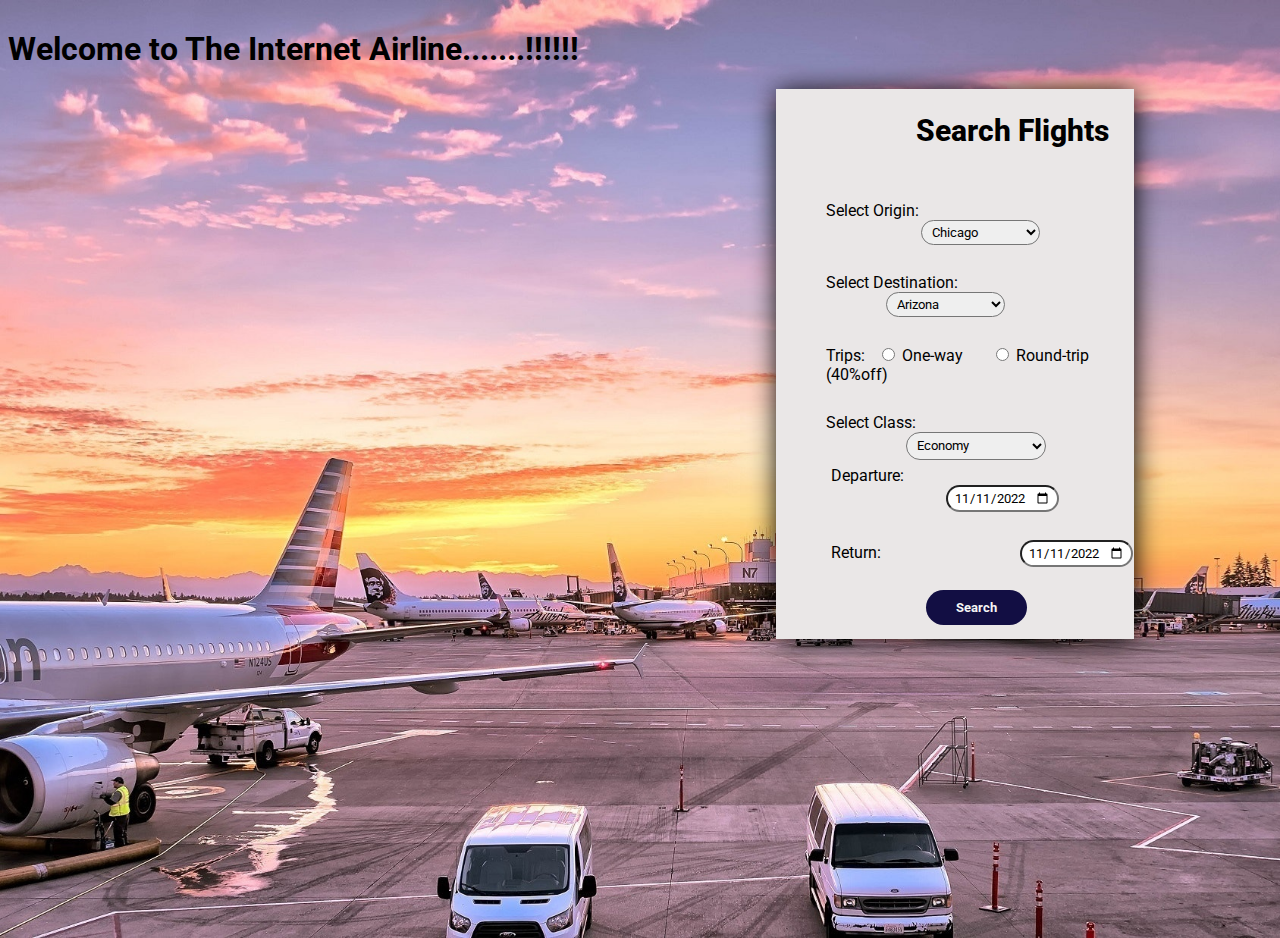
<file: index.html>
<!DOCTYPE html>
<html lang="en">

<head>
    <meta charset="UTF-8">
    <meta http-equiv="X-UA-Compatible" content="IE=edge">
    <meta name="viewport" content="width=device-width, initial-scale=1.0">
    <link rel="stylesheet" href="style.css">
    <link rel="stylesheet" href="./searchFlight.css">
    <title>The Internet Airlines</title>

    <script src="https://code.jquery.com/jquery-3.6.1.min.js"
        integrity="sha256-o88AwQnZB+VDvE9tvIXrMQaPlFFSUTR+nldQm1LuPXQ=" crossorigin="anonymous"></script>

    <script>
        $(function () {
            $('#header').load("./header.html")
        })
    </script>

</head>

<body>
    <div id="header"></div>
    <div class="content">
        <div class="heading-section">
            <h1 class="heading">Welcome to The Internet Airline.......!!!!!!</h1>
        </div>
        <div class="flight-search-section">
            <div class="search-container">
                <div>
                    <h2 class="title">Search Flights</h2>
                </div>
                <div class="origin">
                    <span>Select Origin:</span>
                    <select name="origin" id="origin">
                        <option value="Chicago">Chicago</option>
                        <option value="Texas">Texas</option>
                        <option value="New York">New York</option>
                        <option value="California">California</option>
                        <option value="Seattle">Seattle</option>
                        <option value="Washington">Washington</option>
                        <option value="Oregon">Oregon</option>
                        <option value="Kentucky">Kentucky</option>
                        <option value="Illinois">Illinois</option>
                        <option value="Cincinnati">Cincinnati</option>
                        <option value="San Francisco">San Francisco</option>
                        <option value="San Diego">San Diego</option>
                        <option value="Boston">Boston</option>
                        <option value="Michigan">Michigan</option>
                        <option value="Massechusets">Massechusets</option>
                        <option value="Ohio">Ohio</option>
                    </select>
                </div>

                <div class="destination">
                    <span>Select Destination:</span>
                    <select name="origin" id="origin">
                        <option value="Arizona">Arizona</option>
                        <option value="Texas">Texas</option>
                        <option value="New York">New York</option>
                        <option value="California">California</option>
                        <option value="Seattle">Seattle</option>
                        <option value="Washington">Washington</option>
                        <option value="Oregon">Oregon</option>
                        <option value="Kentucky">Kentucky</option>
                        <option value="Illinois">Illinois</option>
                        <option value="Cincinnati">Cincinnati</option>
                        <option value="San Francisco">San Francisco</option>
                        <option value="San Diego">San Diego</option>
                        <option value="Boston">Boston</option>
                        <option value="Michigan">Michigan</option>
                        <option value="Massechusets">Massechusets</option>
                        <option value="Ohio">Ohio</option>
                    </select>
                </div>
                <div class="radio-btn">
                <span>
                    <label for="">Trips:</label>&nbsp;&nbsp;
                    <input type="radio" name="trip" class="check-box" id="trip"
                    required>&nbsp;<span>One-way</span>&nbsp;&nbsp;&nbsp;&nbsp;&nbsp;&nbsp;
                    <input type="radio" name="trip" class="check-box" id="trip">&nbsp;<span>Round-trip &nbsp;
                        (40%off)</span></div>
                        <div class="air-class">
                            <label for="">Select Class: &nbsp;&nbsp;</label>
                            <select id="classsection" name="class_preference" required>
                                <option value="First-class">First class</option>
                                <option value="Business-class">Business</option>
                                <option value="Economy-class" selected>Economy</option>
                                <option value="Economy-class">Premium Economy</option>
                            </select>
                        </div>
                <div class="dates">
                    <label for="start">Departure:</label>
                    <input type="date" id="start" name="trip-start" value="2022-11-11" min="2018-01-01"
                        max="2023-12-31" class="depart-date">
                </div>
                <div class="dates">
                    <label for="return">Return:</label>
                    <input type="date" id="return" name="trip-start" value="2022-11-11" min="2018-01-01"
                        max="2023-12-31" class="return-date">
                </div>
                <div class="btn">
                    <a href="./departure.html">
                        <button class="search">Search</button>
                    </a>
                </div>
            </div>
        </div>
    </div>
</body>

</html>
</file>
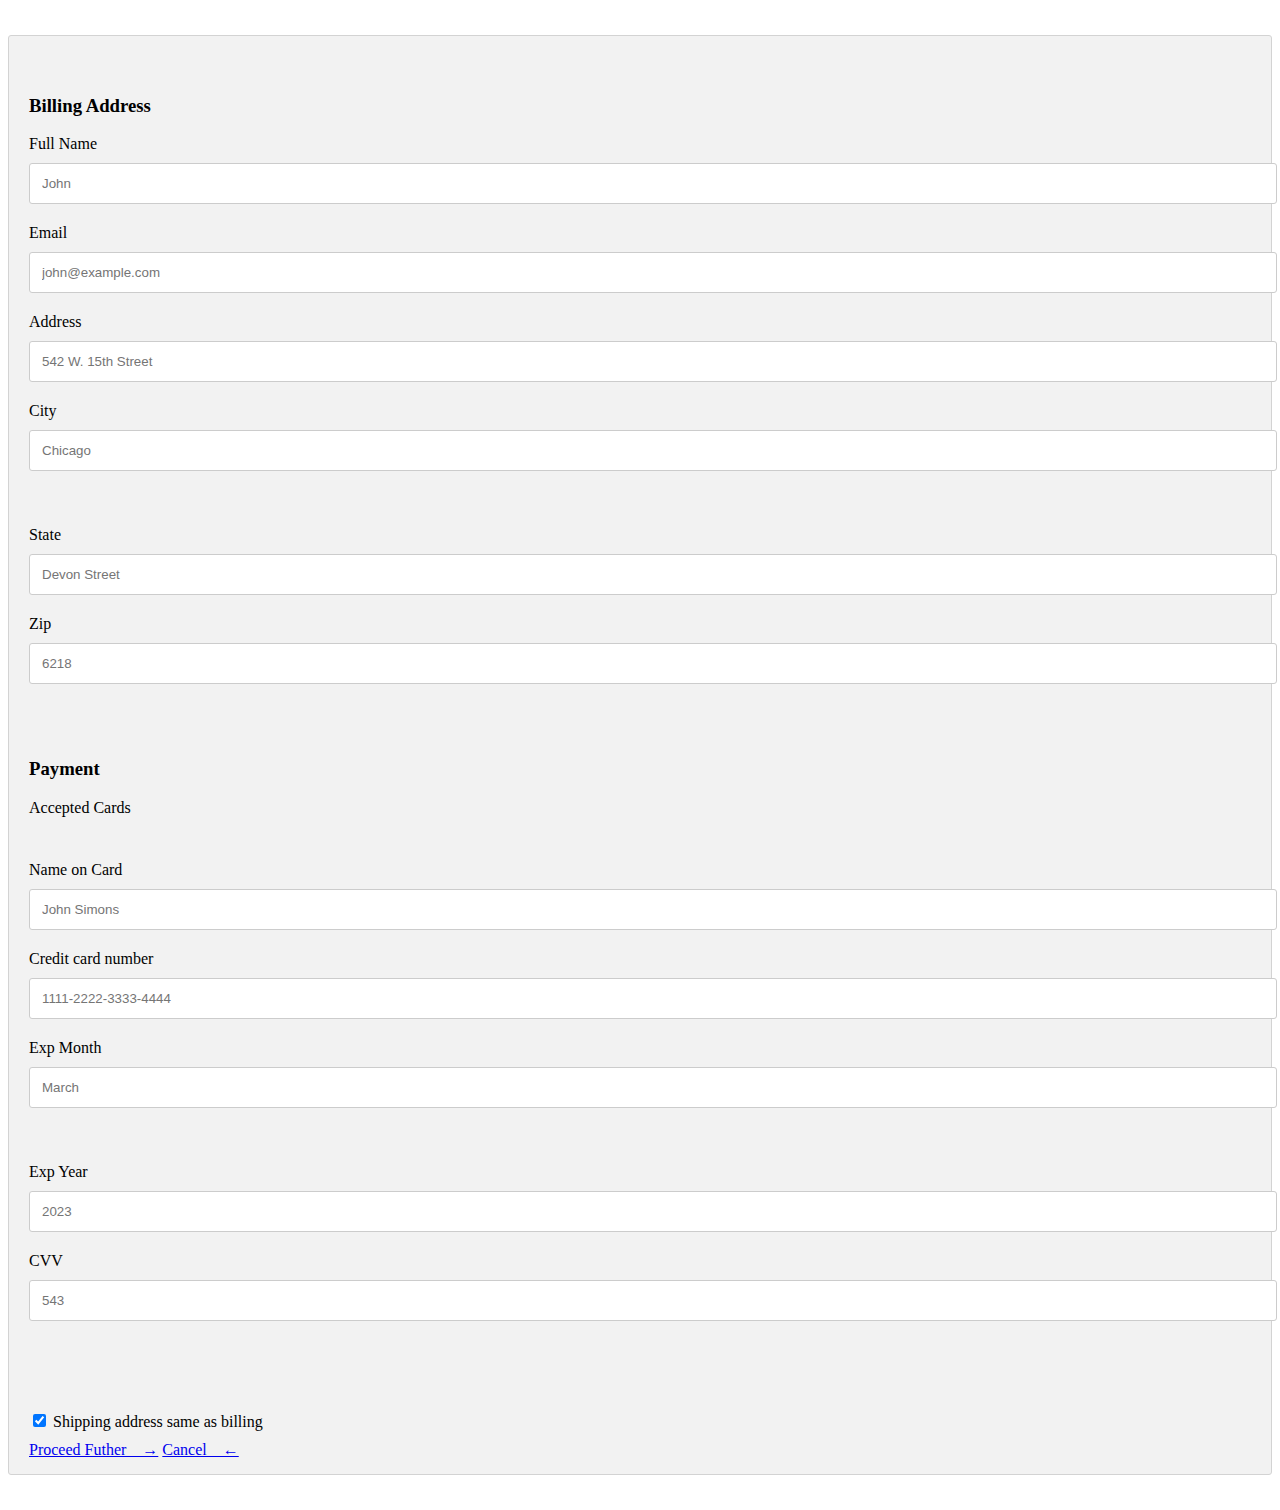
<file: billing.html>
<!DOCTYPE html>
<html lang="en">

<head>
  <title>Billing-information</title>
  <meta charset="UTF-8" />
  <meta name="viewport" content="width=device-width, initial-scale=1" />
  <link rel="stylesheet" href="https://stackpath.bootstrapcdn.com/bootstrap/4.1.3/css/bootstrap.min.css"
    integrity="sha384-MCw98/SFnGE8fJT3GXwEOngsV7Zt27NXFoaoApmYm81iuXoPkFOJwJ8ERdknLPMO" crossorigin="anonymous" />
  <link rel="stylesheet" href="https://use.fontawesome.com/releases/v5.6.1/css/all.css"
    integrity="sha384-gfdkjb5BdAXd+lj+gudLWI+BXq4IuLW5IT+brZEZsLFm++aCMlF1V92rMkPaX4PP" crossorigin="anonymous" />
  <link rel="stylesheet" type="text/css" href="billing.css" />

  <script
  src="https://code.jquery.com/jquery-3.6.1.min.js"
  integrity="sha256-o88AwQnZB+VDvE9tvIXrMQaPlFFSUTR+nldQm1LuPXQ="
  crossorigin="anonymous"></script>

  <script>
    $(function() {
        $('#header').load("./header.html")
    })
  </script>

</head>
<body>
  <div id="header"></div>
  <div class="row">
    <div class="col-75">
      <div class="container">
        <form action="/action_page.php">
  
          <div class="row">
            <div class="col-50">
              <h3>Billing Address</h3>
              <label for="fname"><i class="fa fa-user"></i> Full Name</label>
              <input type="text" id="fname" name="firstname" placeholder="John">
              <label for="email"><i class="fa fa-envelope"></i> Email</label>
              <input type="text" id="email" name="email" placeholder="john@example.com">
              <label for="adr"><i class="fa fa-address-card-o"></i> Address</label>
              <input type="text" id="adr" name="address" placeholder="542 W. 15th Street">
              <label for="city"><i class="fa fa-institution"></i> City</label>
              <input type="text" id="city" name="city" placeholder="Chicago">
  
              <div class="row">
                <div class="col-50">
                  <label for="state">State</label>
                  <input type="text" id="state" name="state" placeholder="Devon Street">
                </div>
                <div class="col-50">
                  <label for="zip">Zip</label>
                  <input type="text" id="zip" name="zip" placeholder="6218">
                </div>
              </div>
            </div>
  
            <div class="col-50">
              <h3>Payment</h3>
              <label for="fname">Accepted Cards</label>
              <div class="icon-container">
                <i class="fa fa-visa" style="color:navy;"></i>
                <i class="fa fa-cc-amex" style="color:blue;"></i>
                <i class="fa fa-cc-mastercard" style="color:red;"></i>
                <i class="fa fa-cc-discover" style="color:orange;"></i>
              </div>
              <label for="cname">Name on Card</label>
              <input type="text" id="cname" name="cardname" placeholder="John Simons">
              <label for="ccnum">Credit card number</label>
              <input type="text" id="ccnum" name="cardnumber" placeholder="1111-2222-3333-4444">
              <label for="expmonth">Exp Month</label>
              <input type="text" id="expmonth" name="expmonth" placeholder="March">
  
              <div class="row">
                <div class="col-50">
                  <label for="expyear">Exp Year</label>
                  <input type="text" id="expyear" name="expyear" placeholder="2023">
                </div>
                <div class="col-50">
                  <label for="cvv">CVV</label>
                  <input type="text" id="cvv" name="cvv" placeholder="543">
                </div>
              </div>
            </div>
  
          </div>
          <label>
            <input type="checkbox" checked="checked" name="sameadr"> Shipping address same as billing
          </label>
          <a href="./greatDeals.html" target="_blank" class="btn btn-success mx-5 my-5" id="submit"
                onclick="submitData()">Proceed Futher &nbsp;&nbsp; &#8594;</a>
            <a href="index.html" target="_blank" class="btn btn-danger mx-5 my-5">Cancel &nbsp;&nbsp; &#8592;</a>
          <!-- <input type="submit" value="Continue to checkout" class="btn"> -->
        </form>
      </div>
    </div>
  </body>

  <script> 
    function submitData() {
        var fname = $('#fname').val();
        var email = $('#email').val();
        var address = $('#adr').val();
        var city = $('#city').val();
        var state = $('#state').val();
        var zip = $('#zip').val();
        var cname = $('#cname').val();
        var ccnum = $('#ccnum').val();
        var expmonth = $('#expmonth').val();
        var expyear  = $('#expyear').val();
        var cvv  = $('#cvv').val();

        jsonObject={
            Fullname : "",
            Email    : "",
            Address  :"",
            City     : "",
            State    : "",
            Zip      : "",
            Cardname : "",
        CreditCardNo : "",
            Expmonth : "",
            Expyear  : "",
            Cvv  : "",

        }

            jsonObject.Fullname=fname;
            jsonObject.Email=email;
            jsonObject. Address=address;
            jsonObject.City=city;
            jsonObject.State=state;
            jsonObject.Zip=zip;
            jsonObject.Cardname=cname;
            jsonObject.CreditCardNo=ccnum;
            jsonObject.Expmonth=expmonth;
            jsonObject.Expyear=expyear;
            jsonObject.Cvv=cvv;
        

        var str=JSON.stringify(jsonObject);
        document.write(str);
    }
  </script>
</html>
</file>
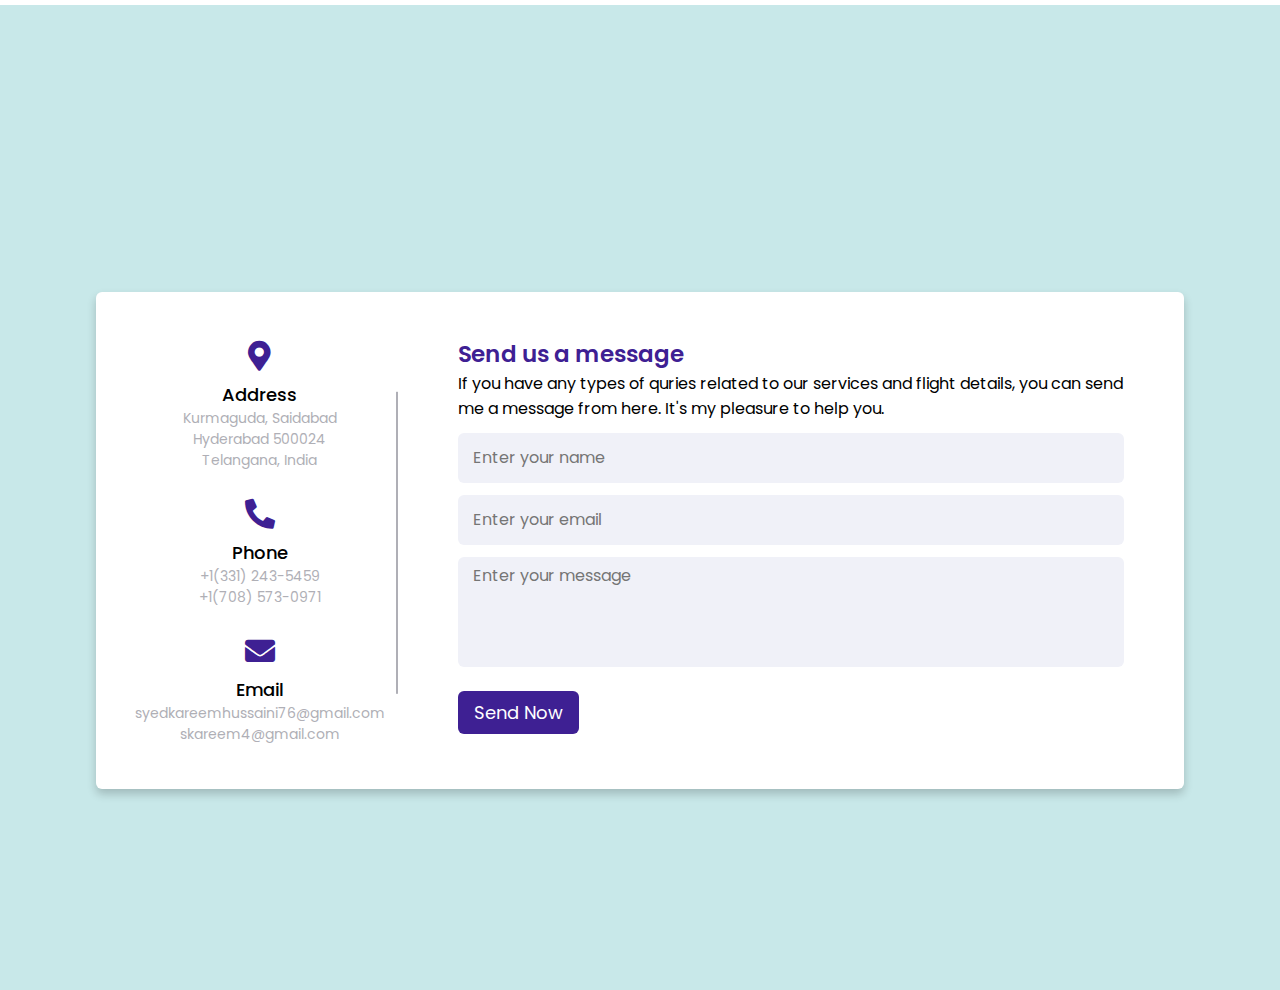
<file: contact.html>
<!DOCTYPE html>
<html lang="en" dir="ltr">
<head>
    <meta charset="UTF-8">
    <meta http-equiv="X-UA-Compatible" content="IE=edge">
    <meta name="viewport" content="width=device-width, initial-scale=1.0">
    <title>Contact Us | The Internet Airlines</title>
    <link rel="stylesheet" href="./contact.css">
        <!-- Fontawesome CDN Link -->
        <link rel="stylesheet" href="https://cdnjs.cloudflare.com/ajax/libs/font-awesome/5.15.2/css/all.min.css"/>

    <script
  src="https://code.jquery.com/jquery-3.6.1.min.js"
  integrity="sha256-o88AwQnZB+VDvE9tvIXrMQaPlFFSUTR+nldQm1LuPXQ="
  crossorigin="anonymous"></script>

  <script>
    $(function() {
        $('#header').load("./header.html")
    })
  </script>

</head>
<body>
    <div id="header"></div>
 <div class="body">
      <div class="container">
        <div class="content">
          <div class="left-side">
            <div class="address details">
              <i class="fas fa-map-marker-alt"></i>
              <div class="topic">Address</div>
              <div class="text-one">Kurmaguda, Saidabad</div>
              <div class="text-two">Hyderabad 500024</div>
              <div class="text-three">Telangana, India</div>
            </div>
            <div class="phone details">
              <i class="fas fa-phone-alt"></i>
              <div class="topic">Phone</div>
              <div class="text-two">+1(331) 243-5459</div>
              <div class="text-one">+1(708) 573-0971</div>
            </div>
            <div class="email details">
              <i class="fas fa-envelope"></i>
              <div class="topic">Email</div>
              <div class="text-one">syedkareemhussaini76@gmail.com</div>
              <div class="text-two">skareem4@gmail.com</div>
            </div>
          </div>
          <div class="right-side">
            <div class="topic-text">Send us a message</div>
            <p>If you have any types of quries related to our services and flight details, you can send me a message from here. It's my pleasure to help you.</p>
          <form action="mailto: syedkareemhussaini76@gmail.com" method="post" enctype="text/plain">
            <div class="input-box">
              <input type="text" placeholder="Enter your name">
            </div>
            <div class="input-box">
              <input type="text" placeholder="Enter your email">
            </div>
            <div class="input-box message-box">
              <textarea placeholder="Enter your message"></textarea>
            </div>
            <div class="button">
              <input type="button" value="Send Now" >
            </div>
          </form>
        </div>
        </div>
      </div>
  </div>
    </body>
    </html>
</file>
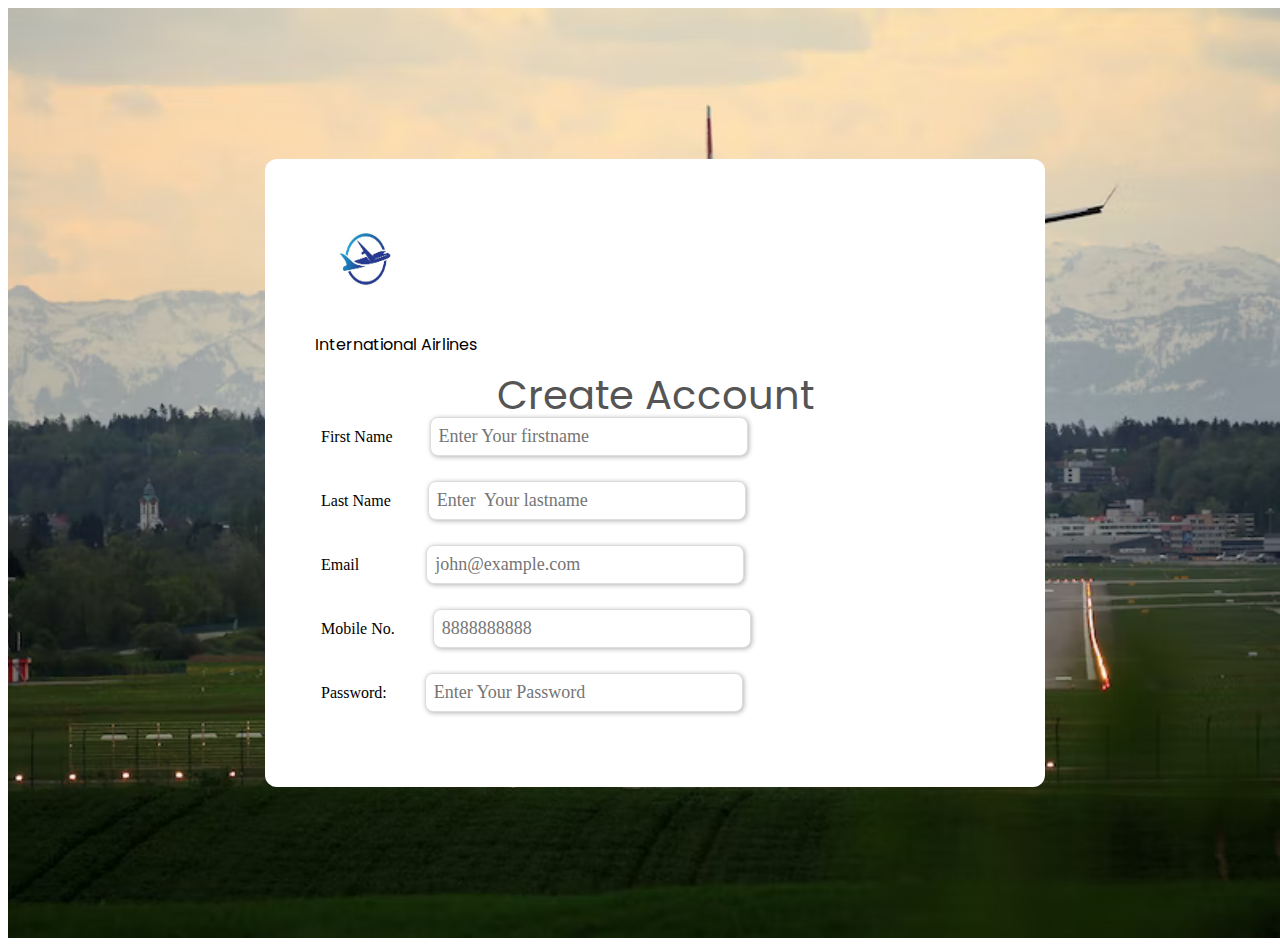
<file: createAccount.html>
<!DOCTYPE html>
<html lang="en">

<head>
  <title>Create Account</title>
  <meta charset="UTF-8" />
  <meta name="viewport" content="width=device-width, initial-scale=1" />
  <link rel="stylesheet" href="https://stackpath.bootstrapcdn.com/bootstrap/4.1.3/css/bootstrap.min.css"
    integrity="sha384-MCw98/SFnGE8fJT3GXwEOngsV7Zt27NXFoaoApmYm81iuXoPkFOJwJ8ERdknLPMO" crossorigin="anonymous" />
  <link rel="stylesheet" href="https://use.fontawesome.com/releases/v5.6.1/css/all.css"
    integrity="sha384-gfdkjb5BdAXd+lj+gudLWI+BXq4IuLW5IT+brZEZsLFm++aCMlF1V92rMkPaX4PP" crossorigin="anonymous" />
  <link rel="stylesheet" type="text/css" href="create.css" />

  <script
  src="https://code.jquery.com/jquery-3.6.1.min.js"
  integrity="sha256-o88AwQnZB+VDvE9tvIXrMQaPlFFSUTR+nldQm1LuPXQ="
  crossorigin="anonymous"></script>

  <script>
    $(function() {
        $('#header').load("./header.html")
    })
  </script>

</head>



<body>
  <div id="header"></div>
 
  <div class="limiter">
    <div style="background-image:url('../images/airplane-bg.png') ;" class="container-signup">
      <div class="wrap-signup">
        <div class="text-center">
          <img class="my-3 d-none d-lg-inline d-md-inline" src="../images/logo.png" alt="logo" width="100px"
            height="100px">
          <p>International Airlines</p>
        </div>
        <form class="create-account">
          <span class="login-form-title mb-4">Create Account</span>
          <div class="form">
            <div class="">
              <label for="fname"><i class="fa fa-user"></i> First Name</label>
              <input type="text" id="firstName" name="firstName" class="name" placeholder="Enter Your firstname">
            </div><br>
            <div class="">
              <label for="fname"><i class="fa fa-user"></i> Last Name</label>

              <input type="text" id="lastName" name="lastName" class="name" placeholder="Enter  Your lastname">
            </div><br>
            <div class="">
              <label for="email"><i class="fa fa-envelope"></i> Email</label>
              <input type="text" class="input" id="email" name="email" placeholder="john@example.com">
            </div><br>
            <div class="">
              <label for="phone"><i class="fa fa-mobile phone"></i>Mobile No.</label>
              <input type="tel" name="phone" class="pass" id="number" pattern="[0-9]{3}-[0-9]{2}-[0-9]{3}" placeholder="8888888888">
            </div><br>
            <div>
              <label for="password"><i class="fa fa-key"></i>Password:</label>
              <input type="password" name="password" id="password" class="pass" autocomplete="current-password" required=""
                id="password" placeholder="Enter Your Password">
              <i class="far fa-eye" id="togglePassword" style="margin-left: -30px; cursor: pointer;"></i>
            </div><br>
            <!-- <div>
              <label for="password"><i class="fa fa-key"></i>Confirm <br> Password:</label>
              <input type="password" name="password" class="pass" autocomplete="current-password" required=""
                id="id_password" placeholder="Re-enter Your Password">
              <i class="far fa-eye" id="togglePassword" style="margin-left: -30px; cursor: pointer;"></i>
            </div><br> -->
          </div>
          <a href="billing.html" target="_blank" class="btn btn-success mx-5 my-5" id="submit"
                onclick="submitData()">SignUp &nbsp;&nbsp; &#8594;</a>
                <a href="index.html" target="_blank" class="btn btn-danger mx-5 my-5">Cancel &nbsp;&nbsp; &#8592;</a>
          <!-- <button class="btn btn-block btn-info login-form-btn"><a href="./billing.html" target="_blank" required>Sign
              In</a>
          </button> -->
      </div>
    </div>
  </div>


  <script>
    const togglePassword = document.querySelector('#togglePassword');
    const password = document.querySelector('#password');

    togglePassword.addEventListener('click', function (e) {
      // toggle the type attribute
      const type = password.getAttribute('type') === 'password' ? 'text' : 'password';
      password.setAttribute('type', type);
      // toggle the eye slash icon
      this.classList.toggle('fa-eye-slash');
    });
    function submitData() {
      var firstName = $('#firstName').val();
      var lastName = $('#lastName').val();
      var email = $('#email').val();
      var number = $('#number').val();
      var password = $('#password').val();

      jsonObject = {
        firstName: "",
        lastName: "",
        email: "",
        number: "",
        password: "",
      }
      
      jsonObject.firstName = firstName;
      jsonObject.lastName = lastName;
      jsonObject.email = email;
      jsonObject.number = number;
      jsonObject.password = password;

      var str = JSON.stringify(jsonObject);
      document.write(str);
    }
</script>

</body>

</html>
</file>
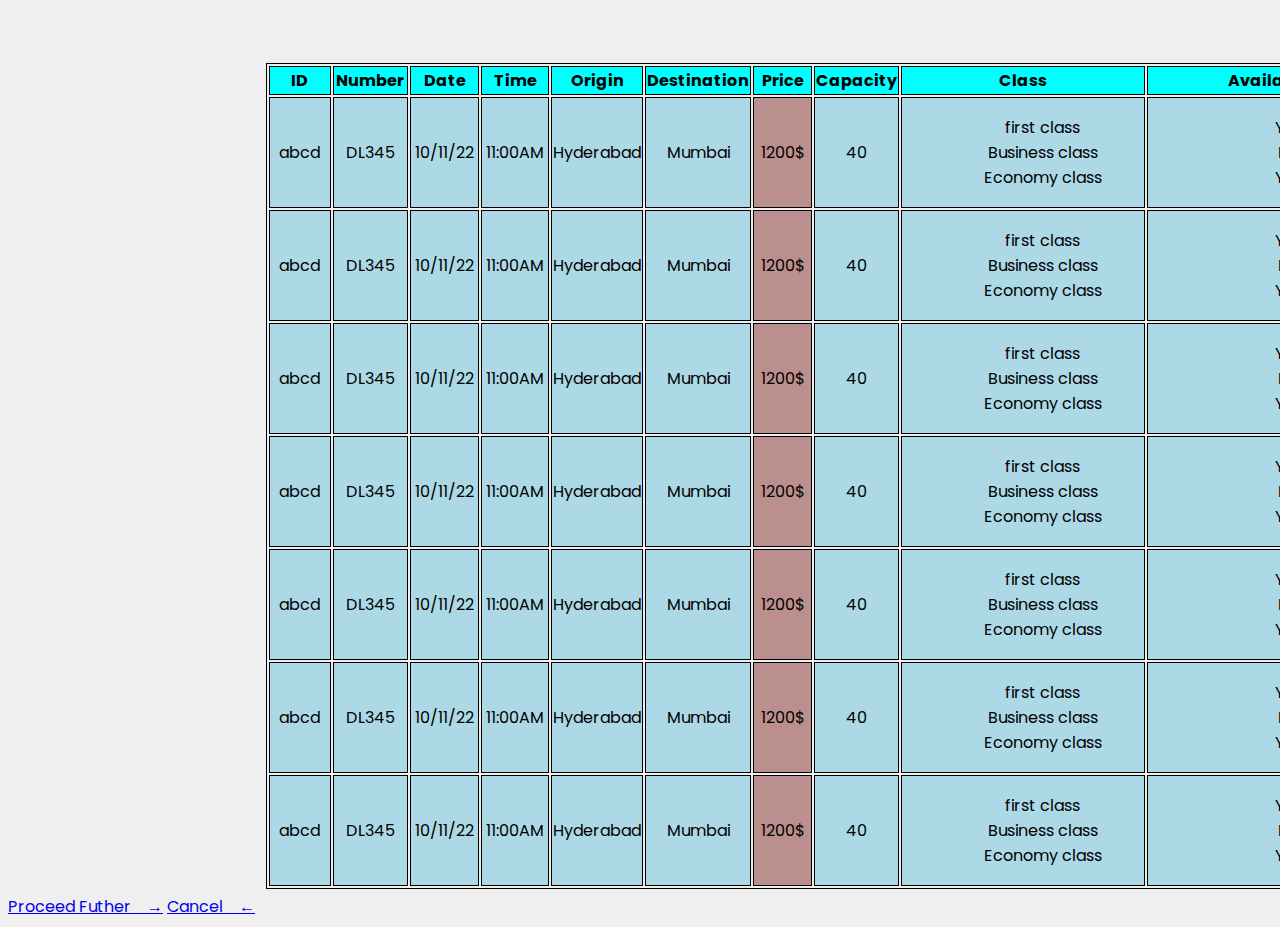
<file: departure.html>
<!DOCTYPE html>
<html lang="en">

<head>
  <title>Departure</title>
  <meta charset="UTF-8" />
  <meta name="viewport" content="width=device-width, initial-scale=1" />
  <link rel="stylesheet" href="https://stackpath.bootstrapcdn.com/bootstrap/4.1.3/css/bootstrap.min.css"
    integrity="sha384-MCw98/SFnGE8fJT3GXwEOngsV7Zt27NXFoaoApmYm81iuXoPkFOJwJ8ERdknLPMO" crossorigin="anonymous" />
  <link rel="stylesheet" href="https://use.fontawesome.com/releases/v5.6.1/css/all.css"
    integrity="sha384-gfdkjb5BdAXd+lj+gudLWI+BXq4IuLW5IT+brZEZsLFm++aCMlF1V92rMkPaX4PP" crossorigin="anonymous" />
  <link rel="stylesheet" type="text/css" href="departure.css" />

  <script
  src="https://code.jquery.com/jquery-3.6.1.min.js"
  integrity="sha256-o88AwQnZB+VDvE9tvIXrMQaPlFFSUTR+nldQm1LuPXQ="
  crossorigin="anonymous"></script>

  <script>
    $(function() {
        $('#header').load("./header.html")
    })
  </script>

  <style>
          table,th,td {
            border: 1px solid black;
          }
  </style>
  <head>
    <body>
       
        <div id="header"></div>
        <div class="blank"></div>
        <table>
            <colgroup>
                <col span="6" style="background-color:lightblue">
                <col style="background-color: rosybrown" >
                <col span="4" style="background-color:lightblue">
                <col style="height:50px;">
                <!-- <col style="width: 50px"> -->

            
            </colgroup>
            <tr col style="background-color:aqua"> 
                <th>ID</th>
                <th>Number</th>
                <th>Date</th>
                <th>Time</th>
                <th>Origin</th>
                <th>Destination</th>
                <th>Price</th>
                <th>Capacity</th>
                <th>Class</th>
                <th>Available</th>
                <th>Select</th>
            </tr>
            <tr>
                <td>abcd</td>
                <td>DL345</td>
                <td>10/11/22</td>
                <td>11:00AM</td>
                <td>Hyderabad</td>
                <td>Mumbai</td>
                <td>1200$</td>
                <td>40</td>
                <td>
                    <ul  style="width:200px">
                        <li>first class</li>
                        <li>Business class</li>
                        <li>Economy class</li>
                    </ul>
                </td>
                <td>
                    <ul  style="width:200px">
                        <li>Yes</li>
                        <li>No</li>
                        <li>Yes</li>
                    </ul>
                </td>
                <td>
                    <ul  style="width:80px" >
                        <li><a href="#"><input type="checkbox" name="select" id="select"></a></li>
                        <li><a href="#"><input type="checkbox" name="select" id="select"></a></li>
                        <li><a href="#"><input type="checkbox" name="select" id="select"></a></li>
                    </ul>
                </td>
            </tr>
            <!-- <tr> 
                <th>ID</th>
                <th>Number</th>
                <th>Date</th>
                <th>Time</th>
                <th>Origin</th>
                <th>Destination</th>
                <th>Price</th>
                <th>Capacity</th>
                <th>Class</th>
                <th>Available</th>
                <th>Select</th>
            </tr> -->
            <tr>
                <td  style="width:100px">abcd</td>
                <td  style="width:80px">DL345</td>
                <td  style="width:80px">10/11/22</td>
                <td  style="width:80px">11:00AM</td>
                <td  style="width:80px">Hyderabad</td>
                <td  style="width:80px">Mumbai</td>
                <td  style="width:80px">1200$</td>
                <td  style="width:80px">40</td>
                <td>
                    <ul>
                        <li>first class</li>
                        <li>Business class</li>
                        <li>Economy class</li>
                    </ul>
                </td>
                <td>
                    <ul>
                        <li>Yes</li>
                        <li>No</li>
                        <li>Yes</li>
                    </ul>
                </td>
                <td>
                    <ul>
                        <li><a href="#"><input type="checkbox" name="select" id="select"></a></li>
                        <li><a href="#"><input type="checkbox" name="select" id="select"></a></li>
                        <li><a href="#"><input type="checkbox" name="select" id="select"></a></li>
                    </ul>
                </td>
            </tr>
            <!-- <tr> 
                <th>ID</th>
                <th>Number</th>
                <th>Date</th>
                <th>Time</th>
                <th>Origin</th>
                <th>Destination</th>
                <th>Price</th>
                <th>Capacity</th>
                <th>Class</th>
                <th>Available</th>
                <th>Select</th>
            </tr> -->
            <tr>
                <td>abcd</td>
                <td>DL345</td>
                <td>10/11/22</td>
                <td>11:00AM</td>
                <td>Hyderabad</td>
                <td>Mumbai</td>
                <td>1200$</td>
                <td>40</td>
                <td>
                    <ul>
                        <li>first class</li>
                        <li>Business class</li>
                        <li>Economy class</li>
                    </ul>
                </td>
                <td>
                    <ul>
                        <li>Yes</li>
                        <li>No</li>
                        <li>Yes</li>
                    </ul>
                </td>
                <td>
                    <ul>
                        <li><a href="#"><input type="checkbox" name="select" id="select"></a></li>
                        <li><a href="#"><input type="checkbox" name="select" id="select"></a></li>
                        <li><a href="#"><input type="checkbox" name="select" id="select"></a></li>
                    </ul>
                </td>
            </tr>
            <!-- <tr> 
                <th>ID</th>
                <th>Number</th>
                <th>Date</th>
                <th>Time</th>
                <th>Origin</th>
                <th>Destination</th>
                <th>Price</th>
                <th>Capacity</th>
                <th>Class</th>
                <th>Available</th>
                <th>Select</th>
            </tr> -->
            <tr>
                <td>abcd</td>
                <td>DL345</td>
                <td>10/11/22</td>
                <td>11:00AM</td>
                <td>Hyderabad</td>
                <td>Mumbai</td>
                <td>1200$</td>
                <td>40</td>
                <td>
                    <ul>
                        <li>first class</li>
                        <li>Business class</li>
                        <li>Economy class</li>
                    </ul>
                </td>
                <td>
                    <ul>
                        <li>Yes</li>
                        <li>No</li>
                        <li>Yes</li>
                    </ul>
                </td>
                <td>
                    <ul>
                        <li><a href="#"><input type="checkbox" name="select" id="select"></a></li>
                        <li><a href="#"><input type="checkbox" name="select" id="select"></a></li>
                        <li><a href="#"><input type="checkbox" name="select" id="select"></a></li>
                    </ul>
                </td>
            </tr>
            <!-- <tr> 
                <th>ID</th>
                <th>Number</th>
                <th>Date</th>
                <th>Time</th>
                <th>Origin</th>
                <th>Destination</th>
                <th>Price</th>
                <th>Capacity</th>
                <th>Class</th>
                <th>Available</th>
                <th>Select</th>
            </tr> -->
            <tr>
                <td>abcd</td>
                <td>DL345</td>
                <td>10/11/22</td>
                <td>11:00AM</td>
                <td>Hyderabad</td>
                <td>Mumbai</td>
                <td>1200$</td>
                <td>40</td>
                <td>
                    <ul>
                        <li>first class</li>
                        <li>Business class</li>
                        <li>Economy class</li>
                    </ul>
                </td>
                <td>
                    <ul>
                        <li>Yes</li>
                        <li>No</li>
                        <li>Yes</li>
                    </ul>
                </td>
                <td>
                    <ul>
                        <li><a href="#"><input type="checkbox" name="select" id="select"></a></li>
                        <li><a href="#"><input type="checkbox" name="select" id="select"></a></li>
                        <li><a href="#"><input type="checkbox" name="select" id="select"></a></li>
                    </ul>
                </td>
            </tr>
            <!-- <tr> 
                <th>ID</th>
                <th>Number</th>
                <th>Date</th>
                <th>Time</th>
                <th>Origin</th>
                <th>Destination</th>
                <th>Price</th>
                <th>Capacity</th>
                <th>Class</th>
                <th>Available</th>
                <th>Select</th>
            </tr> -->
            <tr>
                <td>abcd</td>
                <td>DL345</td>
                <td>10/11/22</td>
                <td>11:00AM</td>
                <td>Hyderabad</td>
                <td>Mumbai</td>
                <td>1200$</td>
                <td>40</td>
                <td>
                    <ul>
                        <li>first class</li>
                        <li>Business class</li>
                        <li>Economy class</li>
                    </ul>
                </td>
                <td>
                    <ul>
                        <li>Yes</li>
                        <li>No</li>
                        <li>Yes</li>
                    </ul>
                </td>
                <td>
                    <ul>
                        <li><a href="#"><input type="checkbox" name="select" id="select"></a></li>
                        <li><a href="#"><input type="checkbox" name="select" id="select"></a></li>
                        <li><a href="#"><input type="checkbox" name="select" id="select"></a></li>
                    </ul>
                </td>
            </tr>
            <!-- <tr> 
                <th>ID</th>
                <th>Number</th>
                <th>Date</th>
                <th>Time</th>
                <th>Origin</th>
                <th>Destination</th>
                <th>Price</th>
                <th>Capacity</th>
                <th>Class</th>
                <th>Available</th>
                <th>Select</th>
            </tr> -->
            <tr>
                <td>abcd</td>
                <td>DL345</td>
                <td>10/11/22</td>
                <td>11:00AM</td>
                <td>Hyderabad</td>
                <td>Mumbai</td>
                <td>1200$</td>
                <td>40</td>
                <td>
                    <ul>
                        <li>first class</li>
                        <li>Business class</li>
                        <li>Economy class</li>
                    </ul>
                </td>
                <td>
                    <ul>
                        <li>Yes</li>
                        <li>No</li>
                        <li>Yes</li>
                    </ul>
                </td>
                <td>
                    <ul>
                        <li><a href="#"><input type="checkbox" name="select" id="select"></a></li>
                        <li><a href="#"><input type="checkbox" name="select" id="select"></a></li>
                        <li><a href="#"><input type="checkbox" name="select" id="select"></a></li>
                    </ul>
                </td>
            </tr>
        </table>
        <a href="./returnFlight.html" target="_blank" class="btn btn-info mx-2 my-5" id="submit"
              onclick="submitData()">Proceed Futher &nbsp;&nbsp; &#8594;</a>
          <a href="index.html" target="_blank" class="btn btn-danger mx-5 my-5">Cancel &nbsp;&nbsp; &#8592;</a>

    </body>
  </head>
    </body>
  </head>
  </head>
</file>
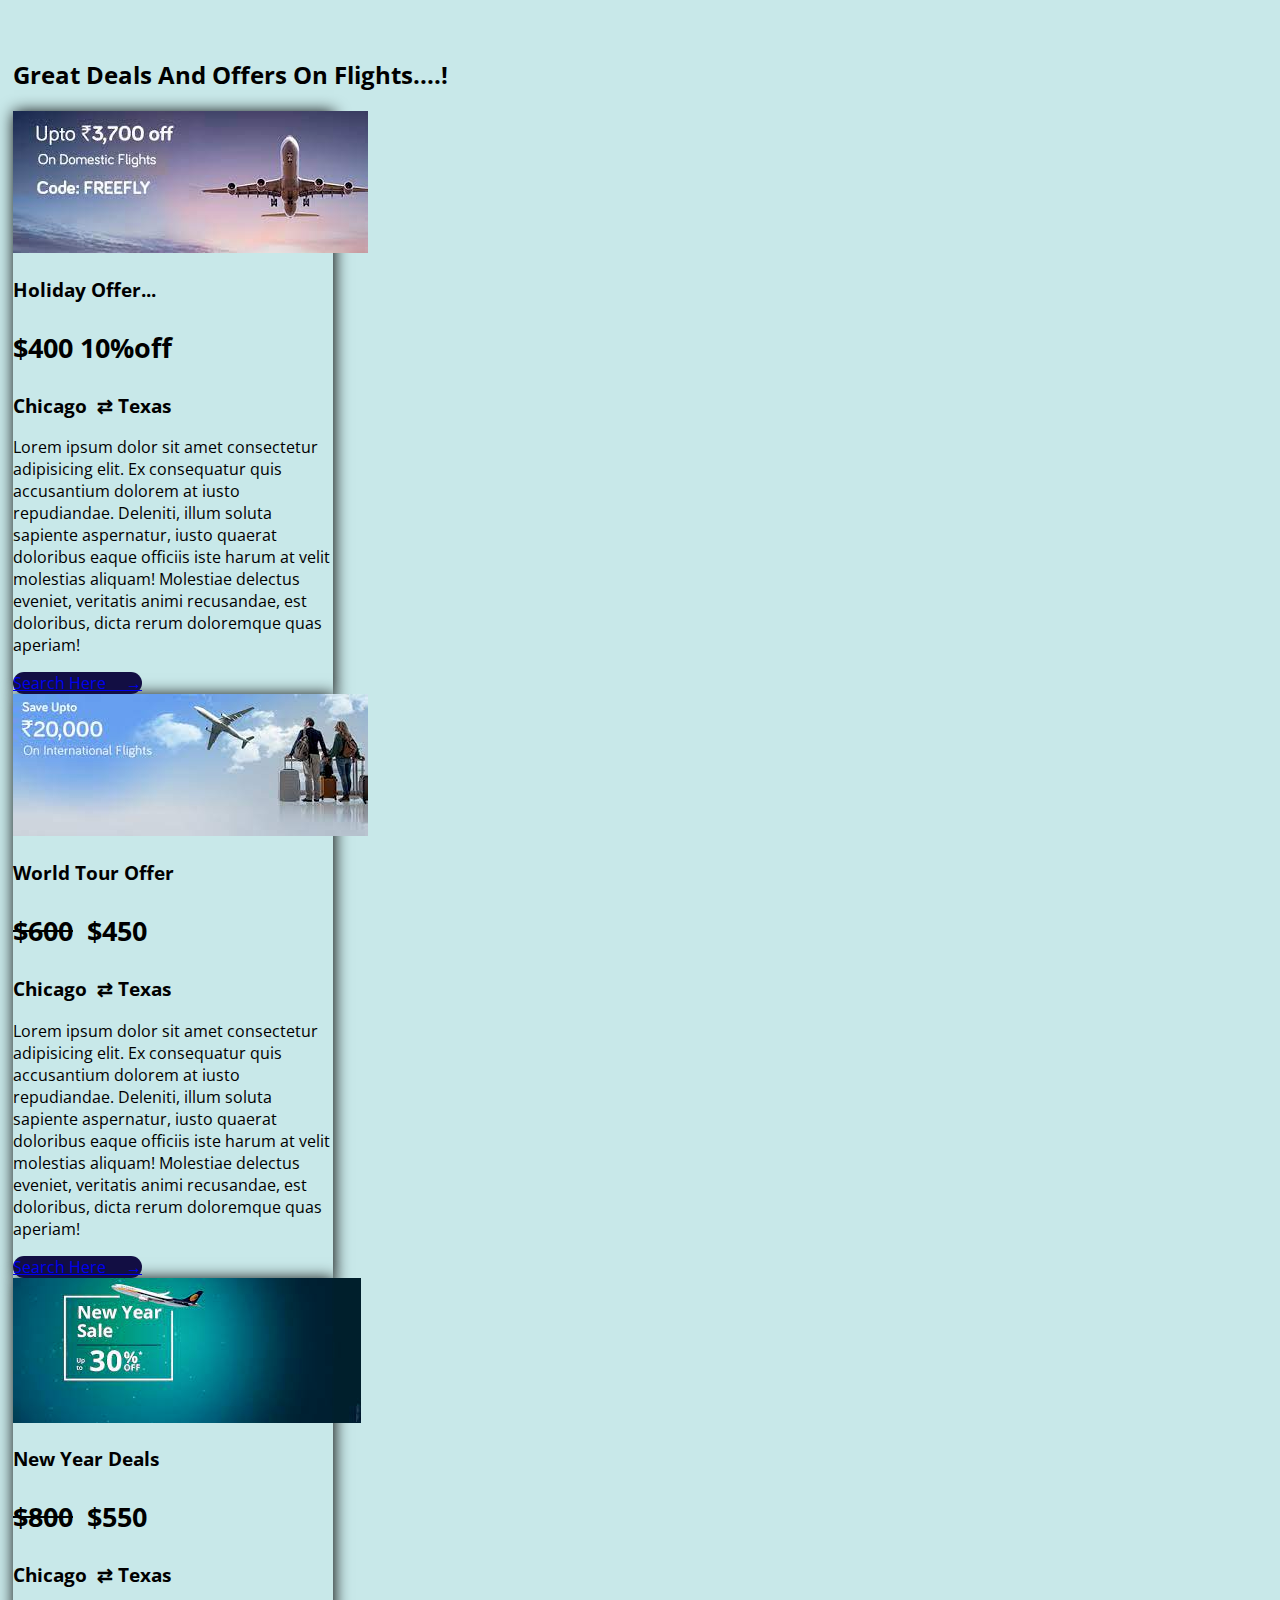
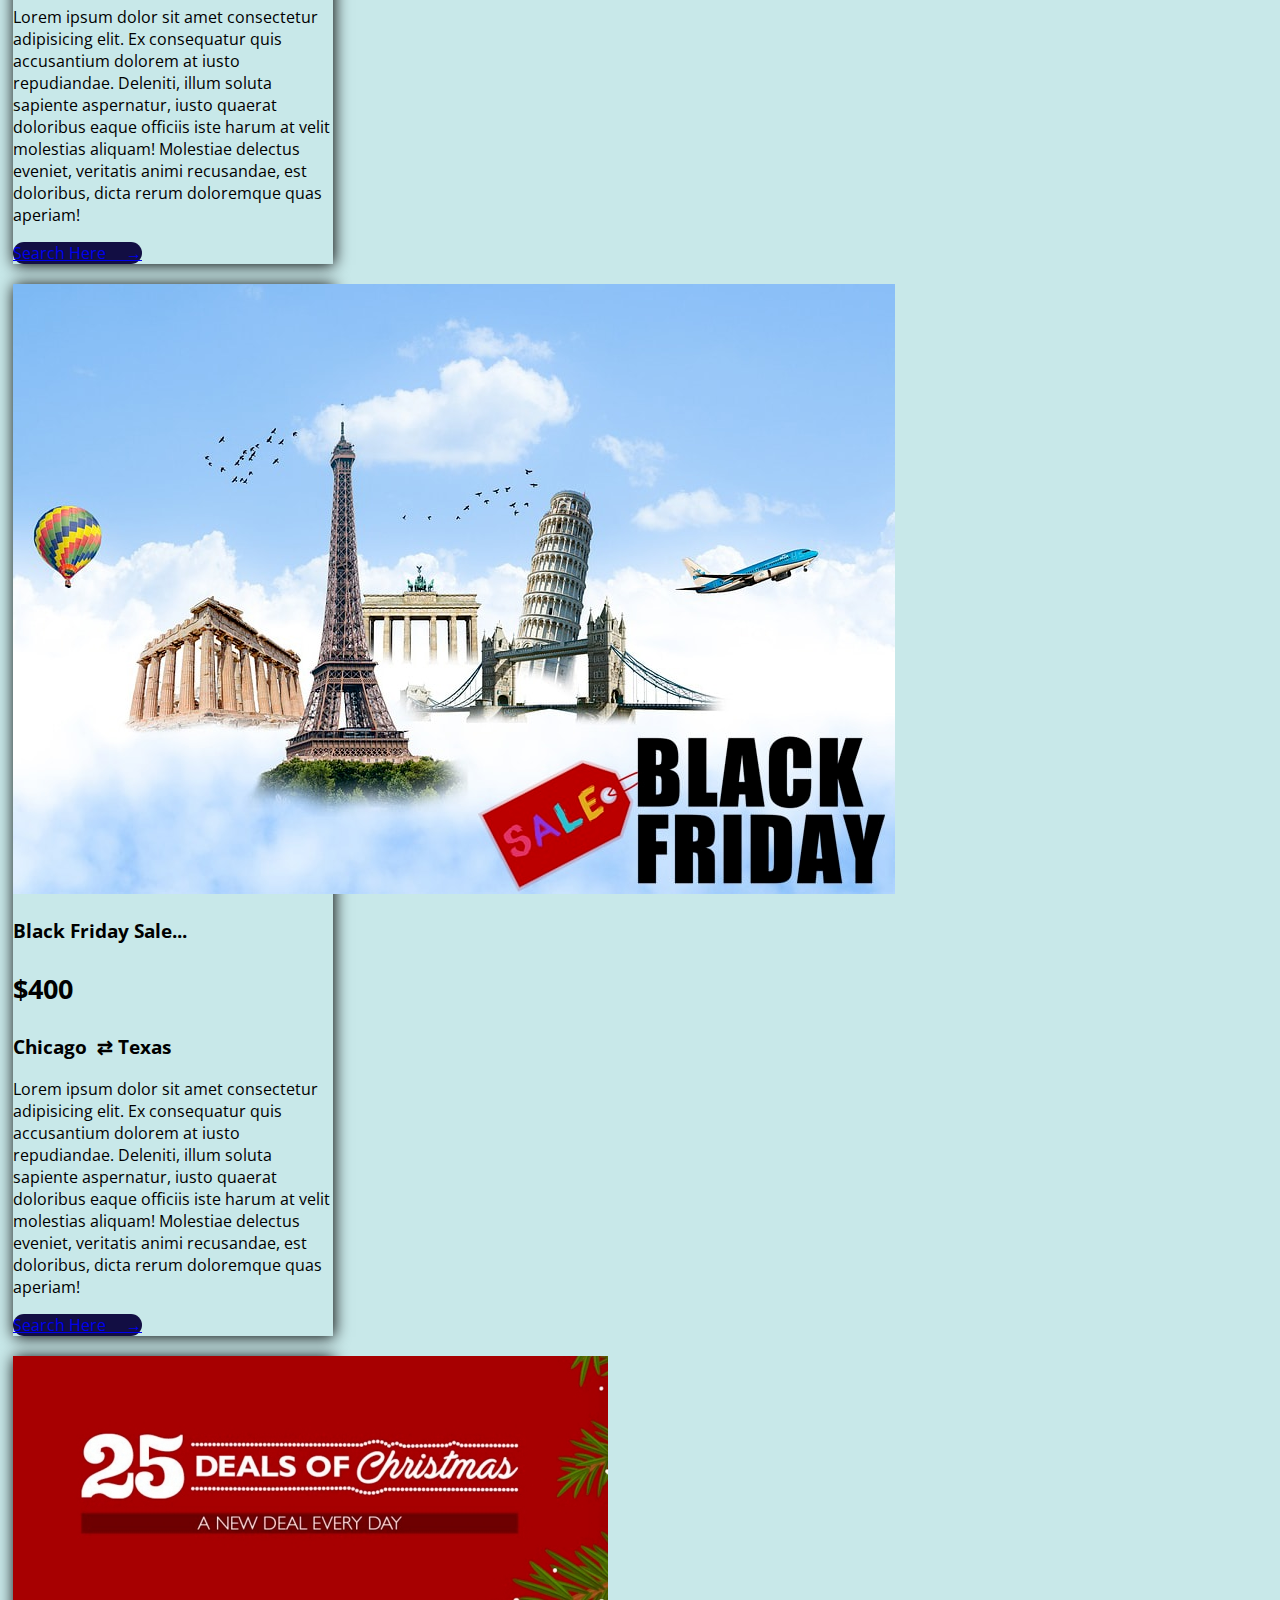
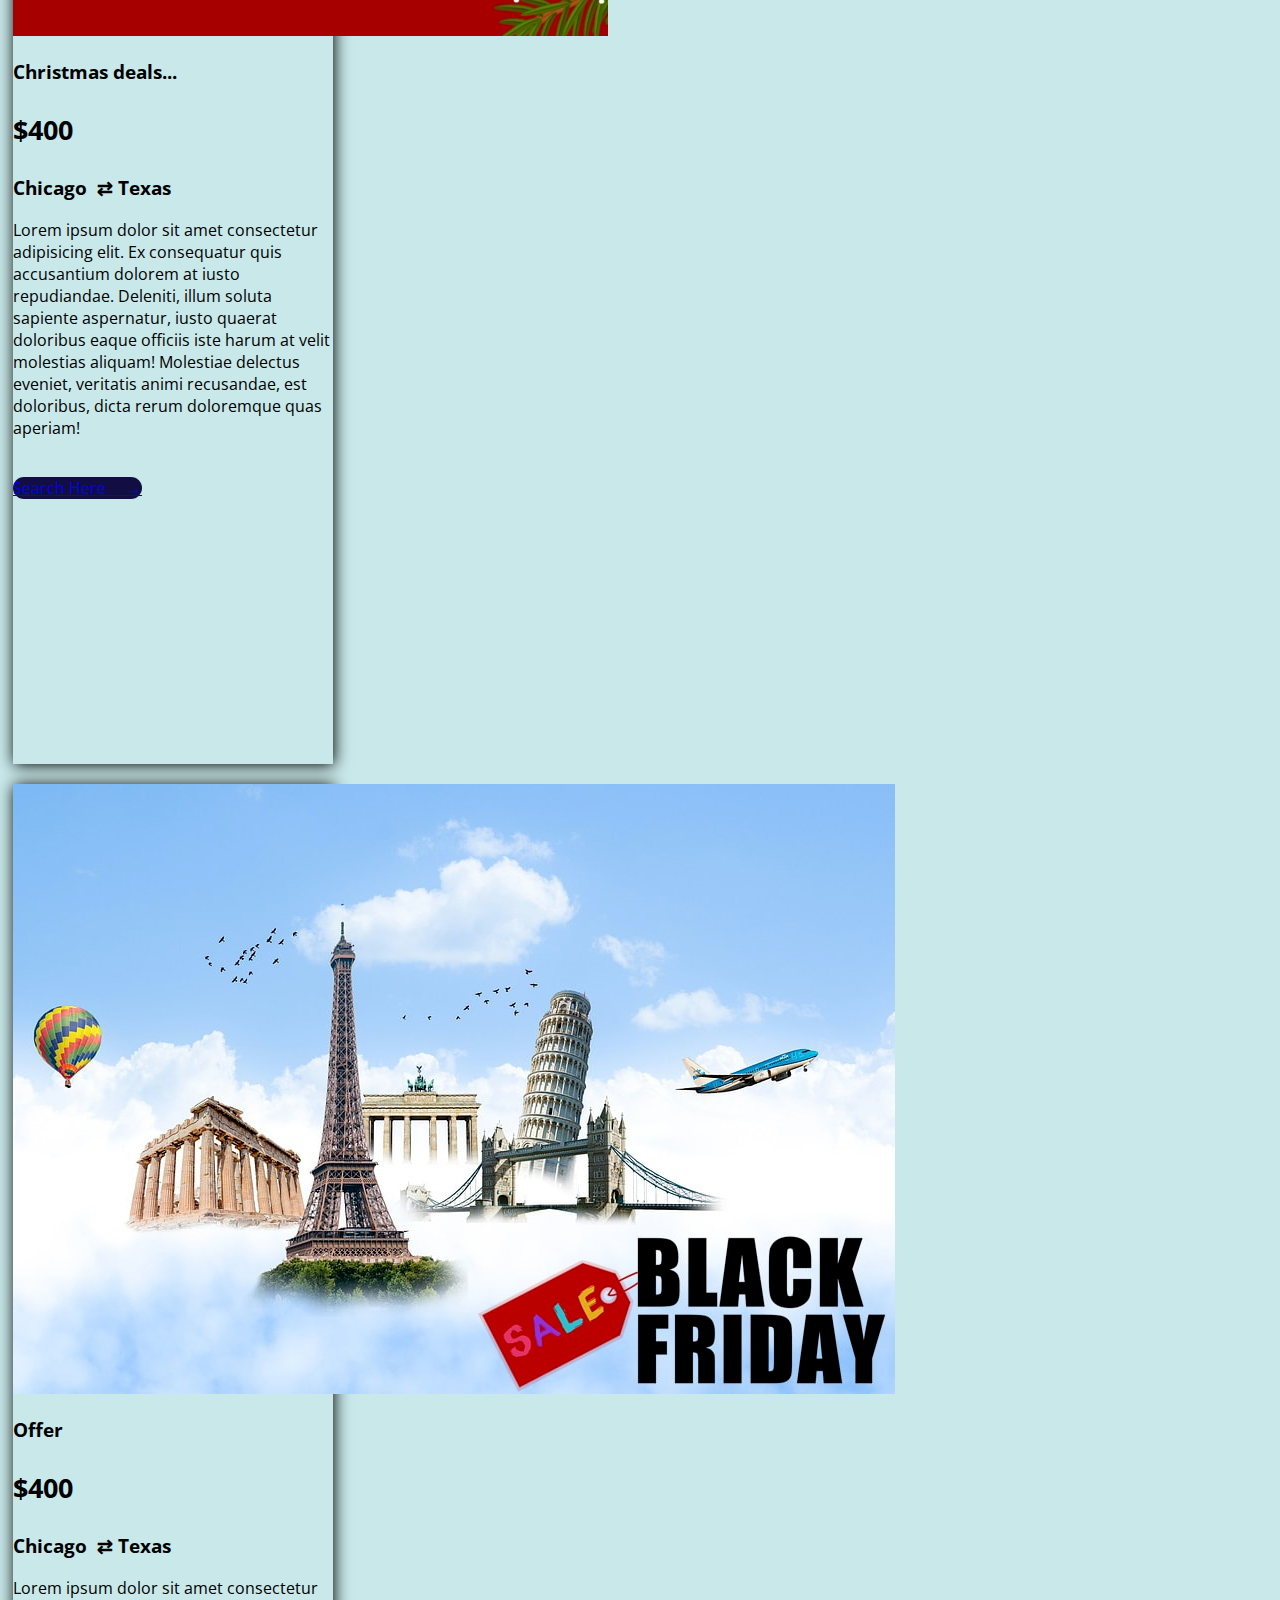
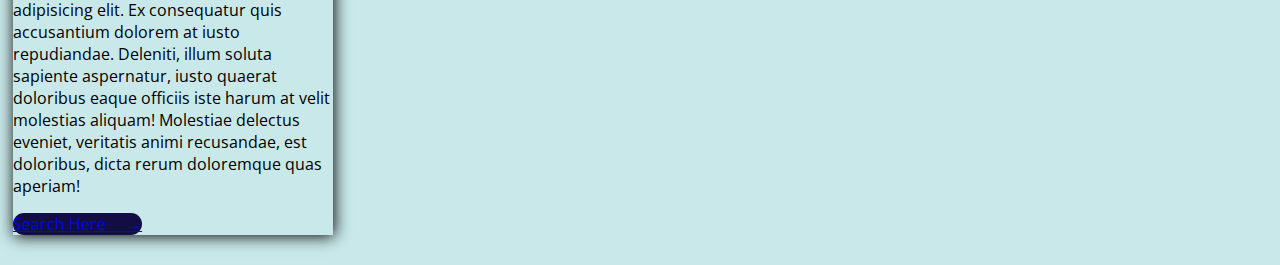
<file: greatDeals.html>
<!DOCTYPE html>
<html lang="en">
<head>
    <meta charset="UTF-8">
    <meta http-equiv="X-UA-Compatible" content="IE=edge">
    <meta name="viewport" content="width=device-width, initial-scale=1.0, shrink-to-fit=no">

     <!-- Bootstrap CSS -->
     <link rel="stylesheet" href="https://stackpath.bootstrapcdn.com/bootstrap/4.1.3/css/bootstrap.min.css"
     integrity="sha384-MCw98/SFnGE8fJT3GXwEOngsV7Zt27NXFoaoApmYm81iuXoPkFOJwJ8ERdknLPMO" crossorigin="anonymous" />
 <link rel="stylesheet" href="deals.css">
 <!-- <link rel="stylesheet" href="style.css"> -->


 <title>Deals </title>

    <script
  src="https://code.jquery.com/jquery-3.6.1.min.js"
  integrity="sha256-o88AwQnZB+VDvE9tvIXrMQaPlFFSUTR+nldQm1LuPXQ="
  crossorigin="anonymous"></script>

  <script>
    $(function() {
        $('#header').load("./header.html")
    })
  </script>

</head>

<body>
    <div id="header"></div>
    <section>
        <div class="container">
            <div class="row">
                <h2 class="text-center display-4 mb-5" style="margin-right: 5px;">Great Deals And Offers On Flights....!</h2>
                <div class="col-md-4">
                    <div class="profile-card-1">
                        <div class="card" style="width: 20rem;">
                            <img src="images/img-1.png" class="card-img-1" alt="img-1">
                            <div class="card-body">
                                <h3>Holiday Offer...</h3>
                                <h3 class="card-title">$400 10%off </h3>
                                <h3 class="card-text">Chicago &nbsp;&#8644; Texas</h3>
                                <p>Lorem ipsum dolor sit amet consectetur adipisicing elit. Ex consequatur quis accusantium dolorem at iusto
                                    repudiandae. Deleniti, illum soluta sapiente aspernatur, iusto quaerat doloribus eaque officiis iste
                                    harum at velit molestias aliquam! Molestiae delectus eveniet, veritatis animi recusandae, est doloribus,
                                    dicta rerum doloremque quas aperiam!</p>
                                <a href="departure.html" target="_blank" class="btn btn-primary">Search Here &nbsp;&nbsp;&nbsp; &#8594;</a>
                            </div>
                        </div>
                    </div>
                </div>
                <div class="col-md-4">
                    <div class="profile-card-2">
                        <div class="card" style="width: 20rem;">
                            <img src="images/img-2.png" class="card-img-top" alt="img-1">
                            <div class="card-body">
                                <h3>World Tour Offer</h3>
                                <h3 class="card-title"><strike>$600</strike>&nbsp;&nbsp;$450</h3>
                                <h3 class="card-text">Chicago &nbsp;&#8644; Texas</h3>
                                <p>Lorem ipsum dolor sit amet consectetur adipisicing elit. Ex consequatur quis accusantium dolorem at iusto
                                    repudiandae. Deleniti, illum soluta sapiente aspernatur, iusto quaerat doloribus eaque officiis iste
                                    harum at velit molestias aliquam! Molestiae delectus eveniet, veritatis animi recusandae, est doloribus,
                                    dicta rerum doloremque quas aperiam!</p>
                                <a href="departure.html" target="_blank" class="btn btn-primary">Search Here &nbsp;&nbsp;&nbsp; &#8594;</a>
                            </div>
                        </div>
                    </div>
                </div>
                <div class="col-md-4">
                    <div class="profile-card-3">
                        <div class="card" style="width: 20rem;">
                            <img src="images/img-3.png" class="card-img-top" alt="img-3">
                            <div class="card-body">
                                <h3>New Year Deals</h3>
                                <h3 class="card-title"><strike>$800</strike>&nbsp;&nbsp;$550</h3>
                                <h3 class="card-text">Chicago &nbsp;&#8644; Texas</h3>
                                <p>Lorem ipsum dolor sit amet consectetur adipisicing elit. Ex consequatur quis accusantium dolorem at iusto
                                    repudiandae. Deleniti, illum soluta sapiente aspernatur, iusto quaerat doloribus eaque officiis iste
                                    harum at velit molestias aliquam! Molestiae delectus eveniet, veritatis animi recusandae, est doloribus,
                                    dicta rerum doloremque quas aperiam!</p>
                                <a href="departure.html"  target="_blank" class="btn btn-primary">Search Here &nbsp;&nbsp;&nbsp; &#8594;</a>
                            </div>
                        </div>
                    </div>
                </div>
                <div class="col-md-4">
                    <div class="profile-card-4">
                        <div class="card" style="width: 20rem;">
                            <img src="images/img-4.png" class="card-img-top" alt="img-4">
                            <div class="card-body">
                                <h3>Black Friday Sale...</h3>
                                <h3 class="card-title">$400</h3>
                                <h3 class="card-text">Chicago &nbsp;&#8644; Texas</h3>
                                <p>Lorem ipsum dolor sit amet consectetur adipisicing elit. Ex consequatur quis accusantium dolorem at iusto
                                    repudiandae. Deleniti, illum soluta sapiente aspernatur, iusto quaerat doloribus eaque officiis iste
                                    harum at velit molestias aliquam! Molestiae delectus eveniet, veritatis animi recusandae, est doloribus,
                                    dicta rerum doloremque quas aperiam!</p>
                                <a href="departure.html" target="_blank" class="btn btn-primary">Search Here &nbsp;&nbsp;&nbsp; &#8594;</a>
                            </div>
                        </div>
                    </div>
                </div>
                <div class="col-md-4">
                    <div class="profile-card-5">
                        <div class="card" style="width: 20rem; height: 112vh;" >
                            <img src="images/img-5.png" class="card-img-top" alt="img-5">
                            <div class="card-body">
                                <h3>Christmas deals...</h3>
                                <h3 class="card-title">$400</h3>
                                <h3 class="card-text">Chicago &nbsp;&#8644; Texas</h3>
                                <p>Lorem ipsum dolor sit amet consectetur adipisicing elit. Ex consequatur quis accusantium dolorem at iusto
                                    repudiandae. Deleniti, illum soluta sapiente aspernatur, iusto quaerat doloribus eaque officiis iste
                                    harum at velit molestias aliquam! Molestiae delectus eveniet, veritatis animi recusandae, est doloribus,
                                    dicta rerum doloremque quas aperiam!</p><br>
                                <a href="departure.html" target="_blank" class="btn btn-primary my-5 Search">Search Here &nbsp;&nbsp;&nbsp; &#8594;</a>
                            </div>
                        </div>
                    </div>
                </div>
                <div class="col-md-4">
                    <div class="profile-card-6">
                        <div class="card" style="width: 20rem;">
                            <img src="images/img-4.png" class="card-img-top" alt="img-6">
                            <div class="card-body">
                                <h3>Offer</h3>
                                <h3 class="card-title">$400</h3>
                                <h3 class="card-text">Chicago &nbsp;&#8644; Texas</h3>
                                <p>Lorem ipsum dolor sit amet consectetur adipisicing elit. Ex consequatur quis accusantium dolorem at iusto
                                    repudiandae. Deleniti, illum soluta sapiente aspernatur, iusto quaerat doloribus eaque officiis iste
                                    harum at velit molestias aliquam! Molestiae delectus eveniet, veritatis animi recusandae, est doloribus,
                                    dicta rerum doloremque quas aperiam!</p>
                                <a href="departure.html" target="_blank" class="btn btn-primary">Search Here &nbsp;&nbsp;&nbsp; &#8594;</a>
                            </div>
                        </div>
                    </div>
                </div>
            </div>
        </div>
    </section>
</body>
</file>
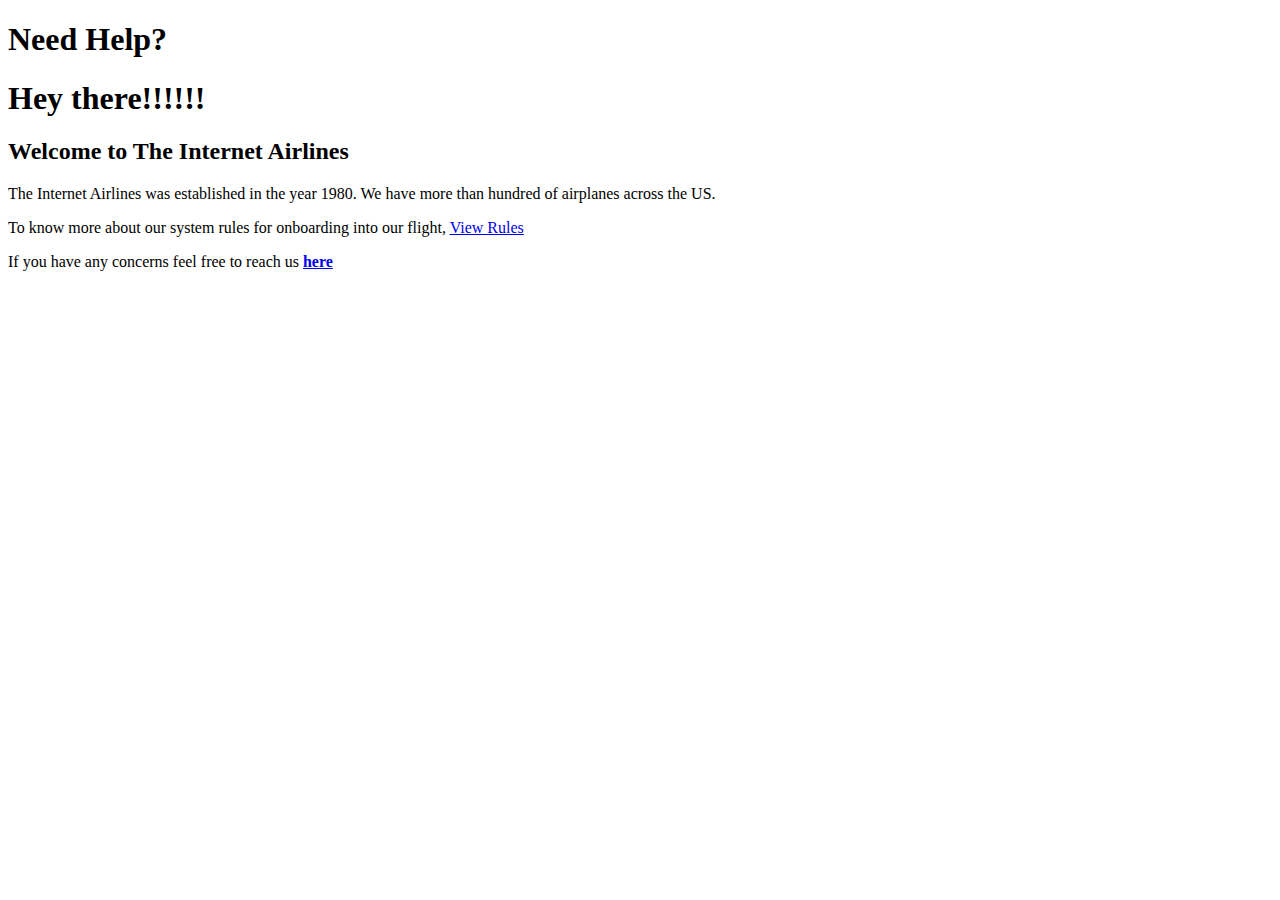
<file: help.html>
<!DOCTYPE html>
<html lang="en">
<head>
    <meta charset="UTF-8">
    <meta http-equiv="X-UA-Compatible" content="IE=edge">
    <meta name="viewport" content="width=device-width, initial-scale=1.0">
    <title>The Internet Airlines</title>

    <script
  src="https://code.jquery.com/jquery-3.6.1.min.js"
  integrity="sha256-o88AwQnZB+VDvE9tvIXrMQaPlFFSUTR+nldQm1LuPXQ="
  crossorigin="anonymous"></script>

  <script>
    $(function() {
        $('#header').load("./header.html")
    })
  </script>

</head>
<body>
   <div id="header"></div>
    <h1>Need Help?</h1>
    <div class="greeting">
      <h1>Hey there!!!!!!</h1>
      <h2>Welcome to The Internet Airlines</h2>
      <p>The Internet Airlines was established in the year 1980. We have more than hundred of airplanes across the US.</p>
      <p>To know more about our system rules for onboarding into our flight, <a href="./rules.html">View Rules</a></p>
      <p>If you have any concerns feel free to reach us <a href="./contact.html"> <strong>here</strong> </a></p>
    </div>
</body>
</html>
</file>
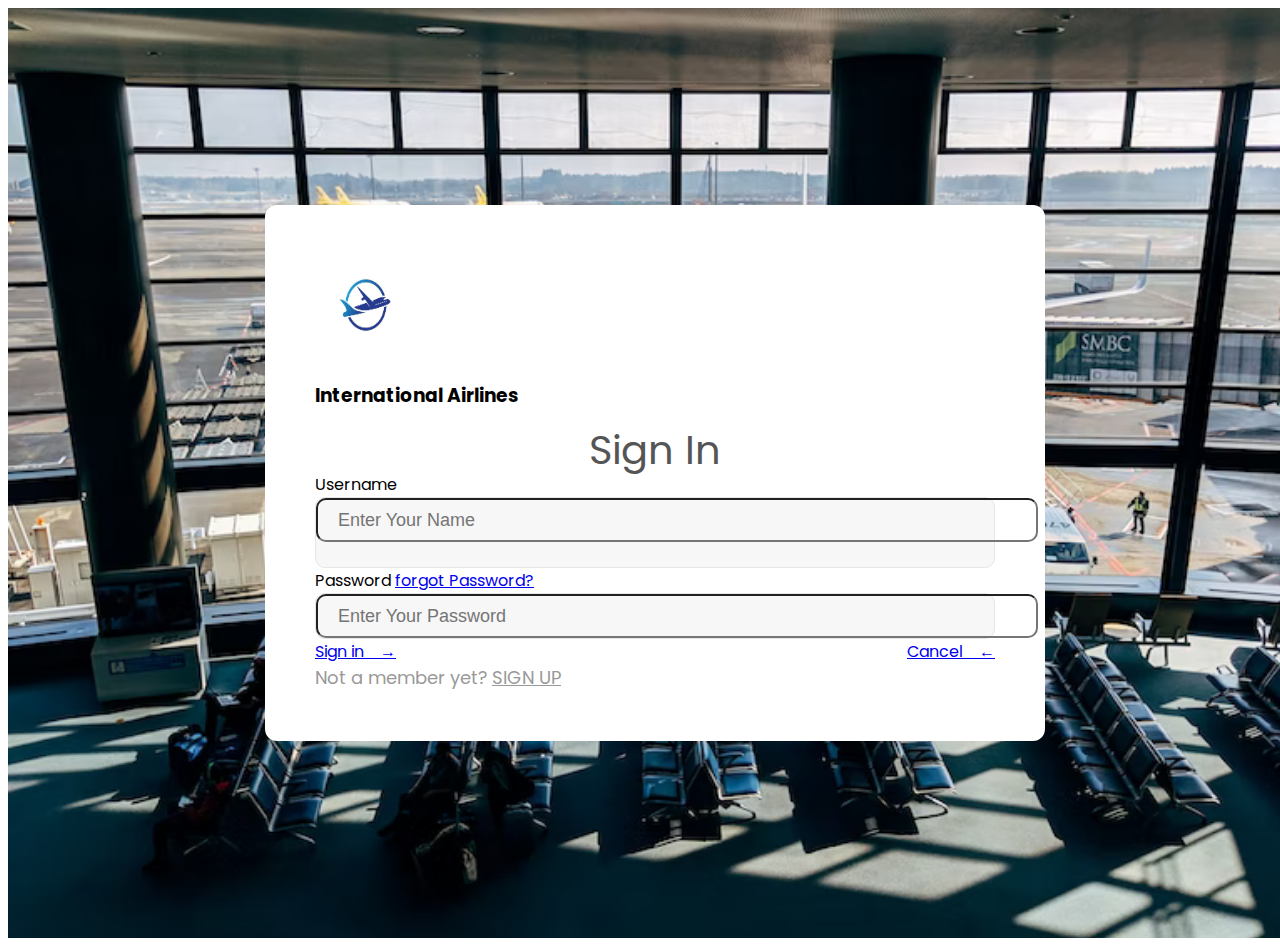
<file: login.html>
<!DOCTYPE html>
<html lang="en">

<head>
  <title>Login-Page</title>
  <meta charset="UTF-8" />
  <meta name="viewport" content="width=device-width, initial-scale=1" />
  <link rel="stylesheet" href="https://stackpath.bootstrapcdn.com/bootstrap/4.1.3/css/bootstrap.min.css"
    integrity="sha384-MCw98/SFnGE8fJT3GXwEOngsV7Zt27NXFoaoApmYm81iuXoPkFOJwJ8ERdknLPMO" crossorigin="anonymous" />
  <link rel="stylesheet" href="https://use.fontawesome.com/releases/v5.6.1/css/all.css"
    integrity="sha384-gfdkjb5BdAXd+lj+gudLWI+BXq4IuLW5IT+brZEZsLFm++aCMlF1V92rMkPaX4PP" crossorigin="anonymous" />
  <link rel="stylesheet" type="text/css" href="login.css" />


  <script src="https://code.jquery.com/jquery-3.6.1.min.js"
    integrity="sha256-o88AwQnZB+VDvE9tvIXrMQaPlFFSUTR+nldQm1LuPXQ=" crossorigin="anonymous"></script>

  <script>
    $(function () {
      $('#header').load("./header.html")
    })
  </script>

</head>

<body>
  <div id="header"></div>
  <div class="limiter">
    <div style="background-image: url('images/bg.png') ;" class="container-login">

      <div class="wrap-login">
        <div class="text-center">
          <img class="my-3 d-none d-lg-inline d-md-inline" src="images/logo.png" alt="logo" width="100px"
            height="100px">
          <h3>International Airlines</h3>
        </div>
        <form class="login-form">
          <span class="login-form-title mb-4">Sign In</span>
          <!-- <a href="#"class="btn-face"><i class="fab fa-facebook-f"></i>facebook</a> -->
          <!-- <a href="https://accounts.google.com" target="_blank" class="btn-google"><i
              class="fab fa-google-plus-g"></i>Google</a> -->
              <label for="name">Username</label>
          <div class="wrap-input">
            <input type="text" name="username"  id="username" class="inputcustom" placeholder="Enter Your Name"><br>
          </div>
          <div class="my-2 ml-2"><span>Password</span>
            <a href="#" class="ml-3">forgot Password?</a>
          </div>
          <div class="wrap-input">
            <input type="password" name="username" id="password" class="inputcustom" placeholder="Enter Your Password">
          </div>
          <a href="billing.html" target="_blank" class="btn btn-success mx-5 my-5" id="submit"
                onclick="submitData()">Sign in &nbsp;&nbsp; &#8594;</a>
                <a href="index.html" target="_blank" class="btn btn-danger mx-5 my-5">Cancel &nbsp;&nbsp; &#8592;</a>
          <!-- <button class="btn btn-block login-form-btn"><a href="./billing.html" target="_blank" class="signin">Sign
              In</a>
          </button> -->
          <div class="text-center w-full">
            <span class="txt2">Not a member yet?</span>
            <a href="./createAccount.html" target="_blank" class="txt2">SIGN UP</a>
          </div>
        </form>
      </div>
    </div>
  </div>
  <script>
    function submitData() {
      var username = $('#username').val();
      var password = $('#password').val();

      jsonObject = {
        Username: "",
        Password: "",
      }

      jsonObject.Username = username;
      jsonObject.Password = password;

      var str = JSON.stringify(jsonObject);
      document.write(str);
    }
  </script>
</body>

</html>
</file>
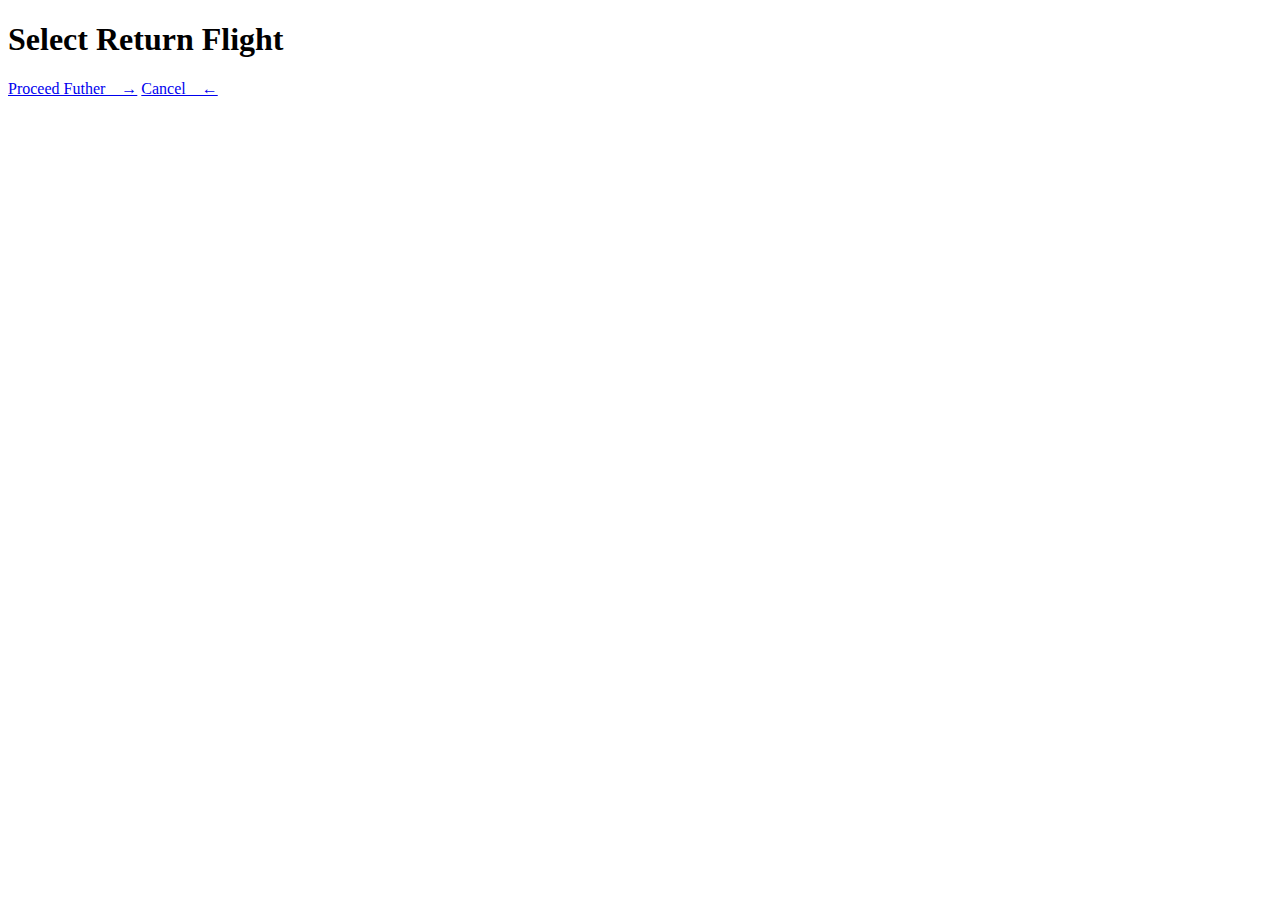
<file: returnFlight.html>
<!DOCTYPE html>
<html lang="en">
<head>
    <meta charset="UTF-8">
    <meta http-equiv="X-UA-Compatible" content="IE=edge">
    <meta name="viewport" content="width=device-width, initial-scale=1.0">
    <title>Document</title>

    <script
    src="https://code.jquery.com/jquery-3.6.1.min.js"
    integrity="sha256-o88AwQnZB+VDvE9tvIXrMQaPlFFSUTR+nldQm1LuPXQ="
    crossorigin="anonymous"></script>

    <script>
        $(function() {
            $('#header').load("./header.html")
        })
      </script>

</head>
<body>
   <div id="header"></div>
    <h1>Select Return Flight</h1>
    <a href="./ticketQty.html" target="_blank" class="btn btn-info mx-2 my-5" id="submit"
              onclick="submitData()">Proceed Futher &nbsp;&nbsp; &#8594;</a>
          <a href="index.html" target="_blank" class="btn btn-danger mx-5 my-5">Cancel &nbsp;&nbsp; &#8592;</a>

</body>
</html>
</file>
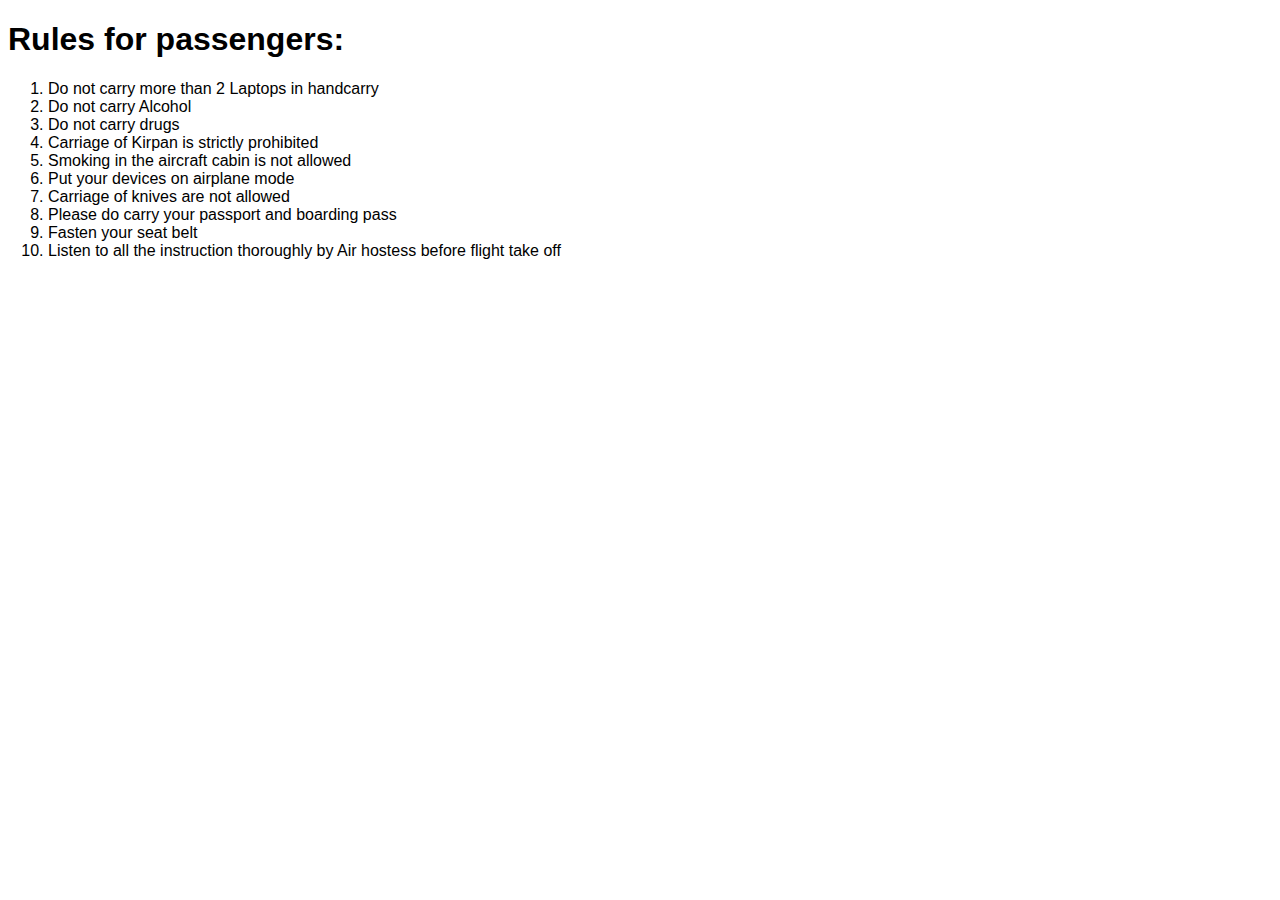
<file: rules.html>
<!DOCTYPE html>
<html lang="en">

<head>
    <meta charset="UTF-8">
    <meta http-equiv="X-UA-Compatible" content="IE=edge">
    <meta name="viewport" content="width=device-width, initial-scale=1.0">
    <link rel="stylesheet" href="./header.css">
    <title>Rules</title>

    <script
  src="https://code.jquery.com/jquery-3.6.1.min.js"
  integrity="sha256-o88AwQnZB+VDvE9tvIXrMQaPlFFSUTR+nldQm1LuPXQ="
  crossorigin="anonymous"></script>

  <script>
    $(function() {
        $('#header').load("./header.html")
    })
  </script>

</head>
<body>
    <div id="header"></div>
    <h1>Rules for passengers:</h1>
    <div class="rules">
        <ol class="rules">
            <li class="rule">Do not carry more than 2 Laptops in handcarry</li>
            <li class="rule">Do not carry Alcohol</li>
            <li class="rule">Do not carry drugs</li>
            <li class="rule">Carriage of Kirpan is strictly prohibited</li>
            <li class="rule">Smoking in the aircraft cabin is not allowed</li>
            <li class="rule">Put your devices on airplane mode</li>
            <li class="rule">Carriage of knives are not allowed</li>
            <li class="rule">Please do carry your passport and boarding pass</li>
            <li class="rule">Fasten your seat belt</li>
            <li class="rule">Listen to all the instruction thoroughly by Air hostess before flight take off</li>
        </ol>
    </div>
</body>
</file>
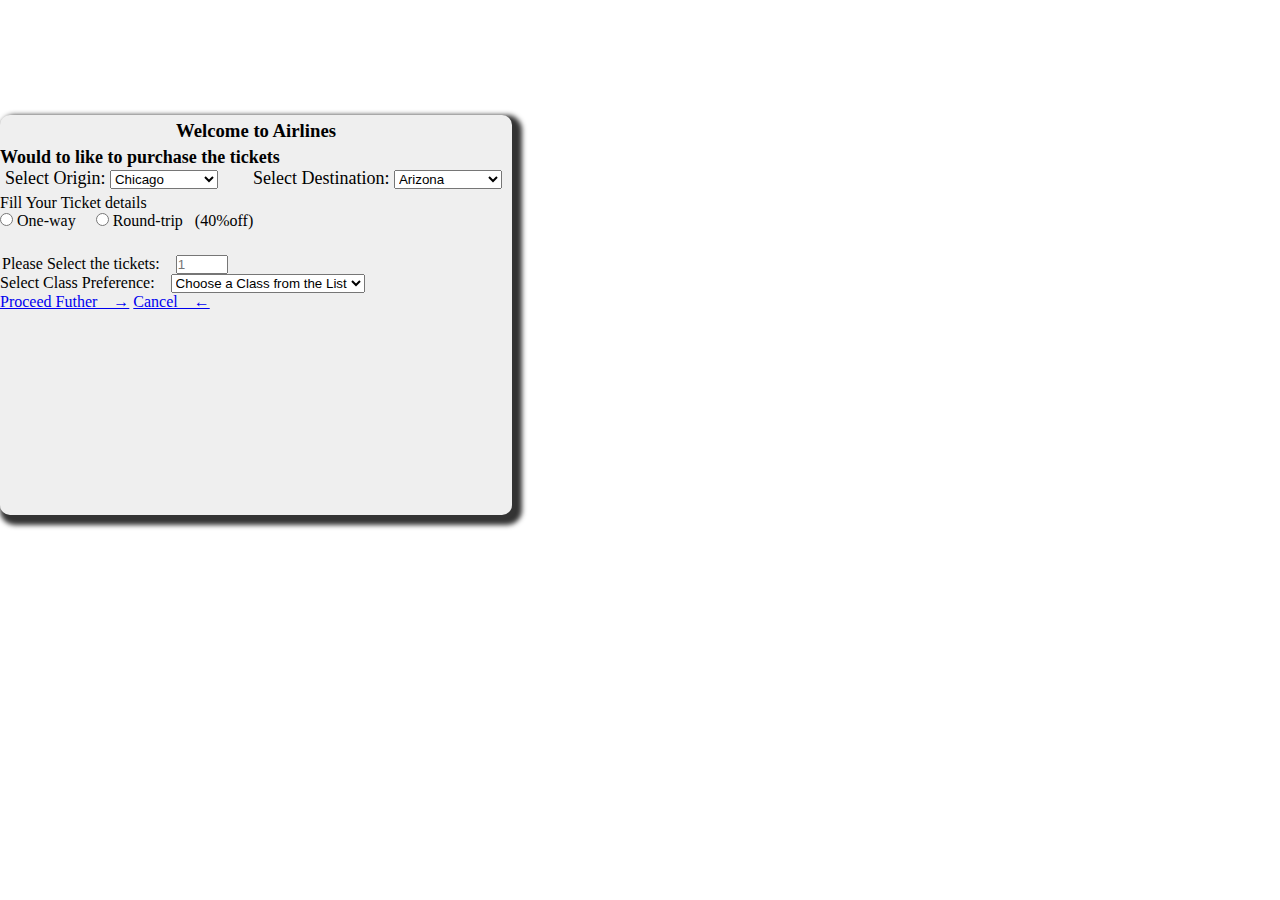
<file: ticketQty.html>
<!DOCTYPE html>
<html lang="en">
<head>
    <meta charset="UTF-8">
    <meta http-equiv="X-UA-Compatible" content="IE=edge">
    <meta name="viewport" content="width=device-width, initial-scale=1.0">
    <title>ticketQty</title>

     <!-- Required meta tags -->
     <meta charset="utf-8" />
     <meta name="viewport" content="width=device-width, initial-scale=1, shrink-to-fit=no" />
 
     <!-- Bootstrap CSS -->
     <link rel="stylesheet" href="https://stackpath.bootstrapcdn.com/bootstrap/4.1.3/css/bootstrap.min.css"
         integrity="sha384-MCw98/SFnGE8fJT3GXwEOngsV7Zt27NXFoaoApmYm81iuXoPkFOJwJ8ERdknLPMO" crossorigin="anonymous" />
    <link rel="stylesheet" href="ticketQty.css">

    <script
  src="https://code.jquery.com/jquery-3.6.1.min.js"
  integrity="sha256-o88AwQnZB+VDvE9tvIXrMQaPlFFSUTR+nldQm1LuPXQ="
  crossorigin="anonymous"></script>

  <script>
    $(function() {
        $('#header').load("./header.html")
    })
  </script>

</head>
<body>
    <div id="header"></div>
    <section>
      <div class="container">
          <h3 margin-top-5>Welcome to Airlines</h3>
          <h6 class="p1">Would to like to purchase the tickets</h6>
          <div class="details">
              <div class="arrival">
                  <div class="origin">
                      <span>Select Origin:</span>
                      <select name="origin" id="origin">
                          <option value="Chicago">Chicago</option>
                          <option value="Texas">Texas</option>
                          <option value="New York">New York</option>
                          <option value="California">California</option>
                          <option value="Seattle">Seattle</option>
                          <option value="Washington">Washington</option>
                          <option value="Oregon">Oregon</option>
                          <option value="Kentucky">Kentucky</option>
                          <option value="Illinois">Illinois</option>
                          <option value="Cincinnati">Cincinnati</option>
                          <option value="San Francisco">San Francisco</option>
                          <option value="San Diego">San Diego</option>
                          <option value="Boston">Boston</option>
                          <option value="Michigan">Michigan</option>
                          <option value="Massechusets">Massechusets</option>
                          <option value="Ohio">Ohio</option>
                      </select>
                  </div>

                  <div class="destination">
                      <span>Select Destination:</span>
                      <select name="origin" id="origin">
                          <option value="Arizona">Arizona</option>
                          <option value="Texas">Texas</option>
                          <option value="New York">New York</option>
                          <option value="California">California</option>
                          <option value="Seattle">Seattle</option>
                          <option value="Washington">Washington</option>
                          <option value="Oregon">Oregon</option>
                          <option value="Kentucky">Kentucky</option>
                          <option value="Illinois">Illinois</option>
                          <option value="Cincinnati">Cincinnati</option>
                          <option value="San Francisco">San Francisco</option>
                          <option value="San Diego">San Diego</option>
                          <option value="Boston">Boston</option>
                          <option value="Michigan">Michigan</option>
                          <option value="Massechusets">Massechusets</option>
                          <option value="Ohio">Ohio</option>
                      </select>
                  </div>
              </div>
              <p class="p2">Fill Your Ticket details</p>
              <input type="radio" name="trip" class="check-box" id="trip"
                  required>&nbsp;<span>One-way</span>&nbsp;&nbsp;&nbsp;&nbsp;
              <input type="radio" name="trip" class="check-box" id="trip">&nbsp;<span>Round-trip &nbsp;
                  (40%off)</span><br>
              <div class="ticket-quantity">
                  <label for="">Please Select the tickets: &nbsp;&nbsp;</label>
                  <input type="number" name="qantity" id="quantity" placeholder="1" min="1" max="10">
              </div>
              <div class="air-class">
                  <label for="">Select Class Preference: &nbsp;&nbsp;</label>
                  <select id="classsection" name="class_preference" required>
                      <option value="">Choose a Class from the List</option>
                      <option value="First-class">First-class</option>
                      <option value="Business-class">Business-class</option>
                      <option value="Economy-class">Economy-class</option>
                  </select>
              </div>
          </div>
          <a href="#" target="_blank" class="btn btn-info mx-2 my-5" id="submit"
              onclick="submitData()">Proceed Futher &nbsp;&nbsp; &#8594;</a>
          <a href="index.html" target="_blank" class="btn btn-danger mx-5 my-5">Cancel &nbsp;&nbsp; &#8592;</a>

      </div>
  </section>

<script>
  function submitData() {
      var origin = $('#origin').val();
      var destination = $('#destination').val();
      var oneway = $('#trip').val();
      var roundtrip = $('#trip').val();
      var quantity = $('#quantity').val();
      var classsection = $('#classsection').val();

      jsonObject={
          Origin : "",
          Destination : "",
          Oneway :"",
          Roundtrip : "",
          Quantity : "",
          Classsection : "",
      }
      jsonObject. Origin=origin;
      jsonObject. Destination=destination;
      jsonObject.Oneway=trip;
      jsonObject.Roundtrip=trip;
      jsonObject.Quantity=quantity;
      jsonObject.Classsection=classsection;

      var str=JSON.stringify(jsonObject);
      document.write(str);
  }
</script>

</body>
</html>
</file>
<file: style.css>
* {
  font-family: "Roboto", sans-serif;
}

body {
  background-image: url("./images/airplane.jpg");
  background-position: top;
  background-repeat: repeat;
  background-size: cover;
  width: 100%;
  height: 100vh;
}

header {
  height: 80px;
  margin-top: -8px;
  margin-left: -5px;
  margin-right: 10px;
}

.navbar {
  background: #120e43;
  height: 80px;
  width: 100%;
  display: flex;
  flex-direction: row;
  align-items: center;
  justify-content: space-between;
}

.logo {
  width: 60px;
  height: 60px;
  margin: 10px 20px;
}
.nav-items {
  list-style-type: none;
  display: flex;
  flex-direction: row;
  justify-content: space-between;
  align-items: center;
}
.nav-item {
  color: #f5f5f5;
  text-decoration: none;
  margin-right: 100px;
  font-weight: 550;
}

.nav-item:hover {
  color: #00ffcc;
  text-decoration: none;
}

.nav-item:active {
  color: #000;
  text-decoration: none;
}

.text-field {
  padding: 5px 10px;
  border: 3px solid #000;
  border-radius: 25px;
}

.search-btn {
  margin-right: 50px;
  background-color: #cad5e2;
  padding: 5px 20px;
  border: 3px solid #000;
  border-radius: 25px;
}

.search-container {
  background-color: #f5f5f5;
  z-index: -10;
  width: 500px;
  height: 30%;
}
</file>
<file: searchFlight.css>
@import url("https://fonts.googleapis.com/css?family=Roboto");

body {
  font-family: "Roboto", sans-serif;
}

.heading-section {
    margin-top: 30px;
}
.search-container {
    background: #eae7e7;
    margin-left: 60%;
    width: 28%;
    height: 550px;
    box-shadow: 1px 2px 25px #000;
    display: flex;
    flex-direction: column;
    justify-content: space-around;
}

.title {
    font-size: 30px;
    margin-top: 10px;
    margin-left: 140px;
    font-family: "Roboto";
    font-weight: 800;
}

.origin {
    margin-left: 50px;
}

.origin select {
    margin-left: 95px;
    height: 25px;
    border-radius: 20px;
}

.destination,.radio-btn {
    margin-left: 50px;
}

.destination select {
    margin-left: 60px;
    height: 25px;
    border-radius: 20px;
}
.air-class{
    margin-left: 50px;
    height: 25px;
    border-radius: 20px;
}

.dates {
    margin-left: 55px;
}

.depart-date {
    margin-left: 115px;
}
.return-date {
    margin-left: 135px;
}
.search {
    margin-top: -5px;
    margin-left: 150px;
    border-radius: 25px;
    padding: 10px 30px;
    color: #f5f5f5;
    border: none;
    background: #120E43;
    cursor: pointer;
    font-weight: 700;
}
input{
    padding: 3px 6px;
    border-radius: 20px;
}
select{
    height: 28px;
    padding: 3px 6px;
    border-radius: 20px;
    margin-left: 80px;
}

option {
    padding: 10px 7px;
    height: 20px;
}
</file>
<file: billing.css>
/* billing information css  */
 
.row {
  display: -ms-flexbox; 
  display: flex;
  -ms-flex-wrap: wrap; 
  flex-wrap: wrap;
  margin: 35px -16px;
}

.col-25 {
  -ms-flex: 25%; 
  flex: 25%;
}

.col-50 {
  -ms-flex: 50%; 
  flex: 50%;
}

.col-75 {
  -ms-flex: 75%;  
  flex: 75%;
}

.col-25,
.col-50,
.col-75 {
  padding: 0 16px;
}

.container {
  background-color: #f2f2f2;
  padding: 5px 20px 15px 20px;
  border: 1px solid lightgrey;
  border-radius: 3px;
}

input[type=text] {
  width: 100%;
  margin-bottom: 20px;
  padding: 12px;
  border: 1px solid #ccc;
  border-radius: 3px;
}

label {
  margin-bottom: 10px;
  display: block;
}

.icon-container {
  margin-bottom: 20px;
  padding: 7px 0;
  font-size: 24px;
}

/* .btn {
  background-color: #04AA6D;
  color: white;
  padding: 12px;
  margin: 10px 0;
  border: none;
  width: 100%;
  border-radius: 3px;
  cursor: pointer;
  font-size: 17px;
} */

.btn:hover {
  background-color: #45a049;
}
</file>
<file: contact.css>
/* Google Font CDN Link */
@import url('https://fonts.googleapis.com/css2?family=Poppins:wght@200;300;400;500;600;700&display=swap');
*{
  margin: 0;
  padding: 0;
  box-sizing: border-box;
  font-family: "Poppins" , sans-serif;
}
#header {
    width: 100vw;
    height: 85px;
    margin-top: 5px;
    background-color: #C8E8E9;
}
.body{
  min-height: 100vh;
  width: 100%;
  background: #c8e8e9;
  display: flex;
  align-items: center;
  justify-content: center;
}
.container{
  width: 85%;
  background: #fff;
  border-radius: 6px;
  padding: 20px 60px 30px 40px;
  box-shadow: 0 5px 10px rgba(0, 0, 0, 0.2);
}
.container .content{
  display: flex;
  align-items: center;
  justify-content: space-between;
}
.container .content .left-side{
  width: 25%;
  height: 100%;
  display: flex;
  flex-direction: column;
  align-items: center;
  justify-content: center;
  margin-top: 15px;
  position: relative;
}
.content .left-side::before{
  content: '';
  position: absolute;
  height: 70%;
  width: 2px;
  right: -15px;
  top: 50%;
  transform: translateY(-50%);
  background: #afafb6;
}
.content .left-side .details{
  margin: 14px;
  text-align: center;
}
.content .left-side .details i{
  font-size: 30px;
  color: #3e2093;
  margin-bottom: 10px;
}
.content .left-side .details .topic{
  font-size: 18px;
  font-weight: 500;
}
.content .left-side .details .text-one,
.content .left-side .details .text-two,
.content .left-side .details .text-three{
  font-size: 14px;
  color: #afafb6;
}
.container .content .right-side{
  width: 75%;
  margin-left: 75px;
}
.content .right-side .topic-text{
  font-size: 23px;
  font-weight: 600;
  color: #3e2093;
}
.right-side .input-box{
  height: 50px;
  width: 100%;
  margin: 12px 0;
}
.right-side .input-box input,
.right-side .input-box textarea{
  height: 100%;
  width: 100%;
  border: none;
  outline: none;
  font-size: 16px;
  background: #F0F1F8;
  border-radius: 6px;
  padding: 0 15px;
  resize: none;
}
.right-side .message-box{
  min-height: 110px;
}
.right-side .input-box textarea{
  padding-top: 6px;
}
.right-side .button{
  display: inline-block;
  margin-top: 12px;
}
.right-side .button input[type="button"]{
  color: #fff;
  font-size: 18px;
  outline: none;
  border: none;
  padding: 8px 16px;
  border-radius: 6px;
  background: #3e2093;
  cursor: pointer;
  transition: all 0.3s ease;
}
.button input[type="button"]:hover{
  background: #5029bc;
}

@media (max-width: 950px) {
  .container{
    width: 90%;
    padding: 30px 40px 40px 35px ;
  }
  .container .content .right-side{
   width: 75%;
   margin-left: 55px;
}
}
@media (max-width: 820px) {
  .container{
    margin: 40px 0;
    height: 100%;
  }
  .container .content{
    flex-direction: column-reverse;
  }
 .container .content .left-side{
   width: 100%;
   flex-direction: row;
   margin-top: 40px;
   justify-content: center;
   flex-wrap: wrap;
 }
 .container .content .left-side::before{
   display: none;
 }
 .container .content .right-side{
   width: 100%;
   margin-left: 0;
 }
}
</file>
<file: create.css>
@import url("https://fonts.googleapis.com/css?family=Poppins");

body {
  font-family: "Poppins", sans-serif;
}
.limiter{
  width: 100%;
  margin: 0 auto;
}
.container-signup{
  width: 100%;
  min-height: 100vh;
  display: flex;
  flex-wrap: wrap;
  justify-content: center;
  align-items: center;
  padding: 15px;
  background-position: center;
  background-size: cover;
  background-repeat: no-repeat;
}
.wrap-signup{
  width: 680px;
  background: #fff;
  border-radius: 12px;
  position: relative;
  padding: 50px;
}
.create-account{
  width: 100%;
  display:flex;
  flex-wrap: wrap;
  justify-content: space-between;

}
.login-form-title{
  width: 100%;
  display: block;
  font-size: 40px;
  color: #555555;
  line-height: 1.1;
  text-align: center;
  cursor: pointer;
}
.name{
  position: relative;
  left: 30px;
  width: 300px;
  padding: 8px;
  font-size: 18px;
  font-family: 'Times New Roman', Times, serif;
  font-weight: 400;
  border-radius: 8px;
  outline: 0;
  background-color:#fff;
  border: 1px solid #ddd;
  box-shadow: 1px 1px 5px rgba(0,0,0,0.3);
}
.input{
  position: relative;
  left: 60px;
  width: 300px;
  padding: 8px;
  font-size: 18px;
  font-family: 'Times New Roman', Times, serif;
  font-weight: 400;
  border-radius: 8px;
  outline: 0;
  background-color:#fff;
  border: 1px solid #ddd;
  box-shadow: 1px 1px 5px rgba(0,0,0,0.3);
}
.pass{
  position: relative;
  left: 31px;
  width: 300px;
  padding: 8px;
  font-size: 18px;
  font-family: 'Times New Roman', Times, serif;
  font-weight: 400;
  border-radius: 8px;
  outline: 0;
  background-color:#fff;
  border: 1px solid #ddd;
  box-shadow: 1px 1px 5px rgba(0,0,0,0.3);
}
a{
  color: #fff;
}
label{
  margin: 3px;
  font-size: 16px;
  font-family: 'Times New Roman', Times, serif;
  font-style: normal;
  text-decoration: dashed;
  cursor: pointer;
}
i{
  margin-right: 3px;
}
/* i .eye{
  z-index: 1000;
} */
</file>
<file: departure.css>
@import url("https://fonts.googleapis.com/css?family=Poppins");

body {
  font-family: "Poppins", sans-serif;
  background-color: #efefef;
}
table,th,td {
    border: 1px solid black;
    margin: 5px;
    text-align: center;
}
table{
position: relative;
left: 20%;
top: 10%;
}

.blank {
    margin-top: 5%;
}
 ul li {
     list-style-type: none;
    }
    .available{
        align-items: center;
        text-align: center;
        
}
</file>
<file: login.css>
@import url("https://fonts.googleapis.com/css?family=Poppins");

body {
  font-family: "Poppins", sans-serif;
  /* background-color: #999; */
}
.limiter{
  width: 100%;
  margin: 0 auto;
}
.container-login{
  width: 100%;
  min-height: 100vh;
  display: flex;
  flex-wrap: wrap;
  justify-content: center;
  align-items: center;
  padding: 15px;
  background-position: center;
  background-size: cover;
  background-repeat: no-repeat;
}

.wrap-login{
  width: 680px;
  background: #fff;
  border-radius: 12px;
  position: relative;
  padding: 50px;
}
.login-form{
  width: 100%;
  display:flex;
  flex-wrap: wrap;
  justify-content: space-between;

}
.login-form-title{
  width: 100%;
  display: block;
  font-size: 40px;
  color: #555555;
  line-height: 1.1;
  text-align: center;
  cursor: pointer;
}
.wrap-input{
  width: 100%;
  position: relative;
  background-color: #f7f7f7;
  border: 1px solid #e6e6e6;
  border-radius: 10px;
  cursor: pointer;
}
.input{
  outline: none;
  border: none;
}
.inputcustom{
color: #333;
font-size: 18px;
line-height: 1.2;
display: block;
width: 100%;
background: transparent;
height: 40px;
padding: 0 20px;
border-radius: 10px;

}
.w-full{
  width: 100%;
  
}
.txt2{
  font-size: 18px;
  color: #999;
  line-height: 1.5;
}

a:fous{
  outline: none;
}
a:hover{
  text-decoration: none;
  color: #333;
}
.signin{
  color: #fff;
}
.signin:hover{
  color: #000;
  
}


/* media queries */

@media (max-width:760px){
  .wrap-login{
    padding: 0 60px;
  }
  @media (max-width:576px){
    .wrap-login{
      padding: 0 20px;
    }
    .btn-face,.btn-google{
      width: 100%;
    }
  }
}
</file>
<file: header.css>
* {
    font-family: "Roboto", sans-serif;
  }
  
  body {
    width: 100vw;
    height: 90vh;
  }
  
  header {
    height: 80px;
    margin-top: -8px;
    margin-left: -10px;
    margin-right: 0px;
  }
  
  .navbar {
    background: #120e43;
    height: 80px;
    width: 100%;
    display: flex;
    flex-direction: row;
    align-items: center;
    justify-content: space-between;
  }
  
  .logo {
    width: 60px;
    height: 60px;
    margin: 10px 20px;
  }
  .nav-items {
    list-style-type: none;
    display: flex;
    flex-direction: row;
    justify-content: space-between;
    align-items: center;
  }
  .nav-item {
    color: #f5f5f5;
    text-decoration: none;
    margin-right: 100px;
    font-weight: 550;
  }
  
  .nav-item:hover {
    color: #00ffcc;
  }
  
  .nav-item:active {
    color: #000;
  }
  
  .text-field {
    padding: 5px 10px;
    border: 3px solid #000;
    border-radius: 25px;
  }
  
  .search-btn {
    margin-right: 50px;
    background-color: #cad5e2;
    padding: 5px 20px;
    border: 3px solid #000;
    border-radius: 25px;
  }
</file>
<file: ticketQty.css>
*{
    padding: 0;
    margin: 0;
}
body{
    background-image: url('');
}
.container{
    background-color: #efefef;
    position: relative;
    top: 100px;
    height: 400px;
    width: 40%;
    border-radius: 10px;
    box-shadow: 5px 5px 5px 5px  #333;


}
.arrival{
    display: flex;
    flex-direction: row;
}
.destination{
    font-size: 18px;
    margin-left: 35px;
    margin-bottom: 5px;

}
h6{
  font-size: 18px;
  margin-top: 10px;

}
p2{
    /* margin-top: 20px; */
    position: relative;
    top: 5px;
}
.origin{
    font-size: 18px;
    margin-left: 5px;

}
h3{
    display: flex;
    align-items: center;
    justify-content: center;
    margin-top: 15px;
    position: relative;
    top: 5px;
}
.ticket-quantity{
    margin-top: 25px;
   cursor: pointer;
   margin-left: 2px;
}
.air-clas{
    margin-top: 25px;
    cursor: pointer;
    margin-left: 2px;
}
@media (max-width:1170px){    
    .container{
        background-color: #efefef;
        position: relative;
        top: 100px;
        height: 90%;
        width: 70%;
        border-radius: 10px;
    
    
    }
}

@media (max-width:760px){    
    .container{
        background-color: #efefef;
        position: relative;
        top: 100px;
        height: 90%;
        width: 70%;
        border-radius: 10px;
    
    
    }
    h3{
        display: flex;
        align-items: center;
        justify-content: center;
        margin-top: 15px;
        position: relative;
        top: 5px;
        font-size: 16px;
    }
    h6{
        font-size: 12px;
        margin-top: 8px;
      
      }
      p2{
          /* margin-top: 20px; */
          position: relative;
          top: 3px;
      }
      .origin{
          font-size: 12px;
          margin-left: 5px;
      
      }
      .destination{
        font-size: 12px;
        margin-left: 8px;
        margin-bottom: 0px;
    
    }
    .btn-danger{
        margin-top: 3px;
    }
}

@media (max-width:370px){    
    .container{
        background-color: #efefef;
        position: relative;
        top: 100px;
        height: 90%;
        width: 100%;
        border-radius: 10px;
    
    
    }
}
</file>
<file: deals.css>
@import url("https://maxcdn.bootstrapcdn.com/font-awesome/4.7.0/css/font-awesome.min.css");
@import url("https://fonts.googleapis.com/css?family=Open+Sans:300,400,600,700");
@import url("https://fonts.googleapis.com/css?family=Libre+Baskerville:400,700");
body {
  font-family: "Open Sans", sans-serif;
  background-color:#c8e8e9;
}
*:hover {
  -webkit-transition: all 1s ease;
  transition: all .5s ease;
}
section {
  float: left;
  width: 100%;
  background: #c8e8e9; /* fallback for old browsers */
  padding: 30px 5px;
}
h1 {
  float: left;
  width: 100%;
  color: #232323;
  margin-bottom: 30px;
  font-size: 14px;
}
h1 span {
  font-family: "Libre Baskerville", serif;
  display: block;
  font-size: 40px;
  text-transform: none;
  margin-bottom: 20px;
  margin-top: 30px;
  font-weight: 700;
}
/* .card-image-1{
    width: 100%;
    height: 200%;

} */
.card-title{
    font-size: 27px;
    color: #000;
}

.profile-card-1 .background{
  width: 100%;
  vertical-align: top;
  opacity: 0.8;
  filter: blur(2px);
  transform: scale(3);  
 }
 .profile-card-4,.profile-card-5,.profile-card-6 {
    margin-top: 20px;
 }
 .profile-card-5{
    height: 140%;
 }

.btn {
  background: #120E43;
  border: none;
  border-radius: 12px;
}

.card {
  box-shadow: 1px 1px 15px #000;
}
</file>
